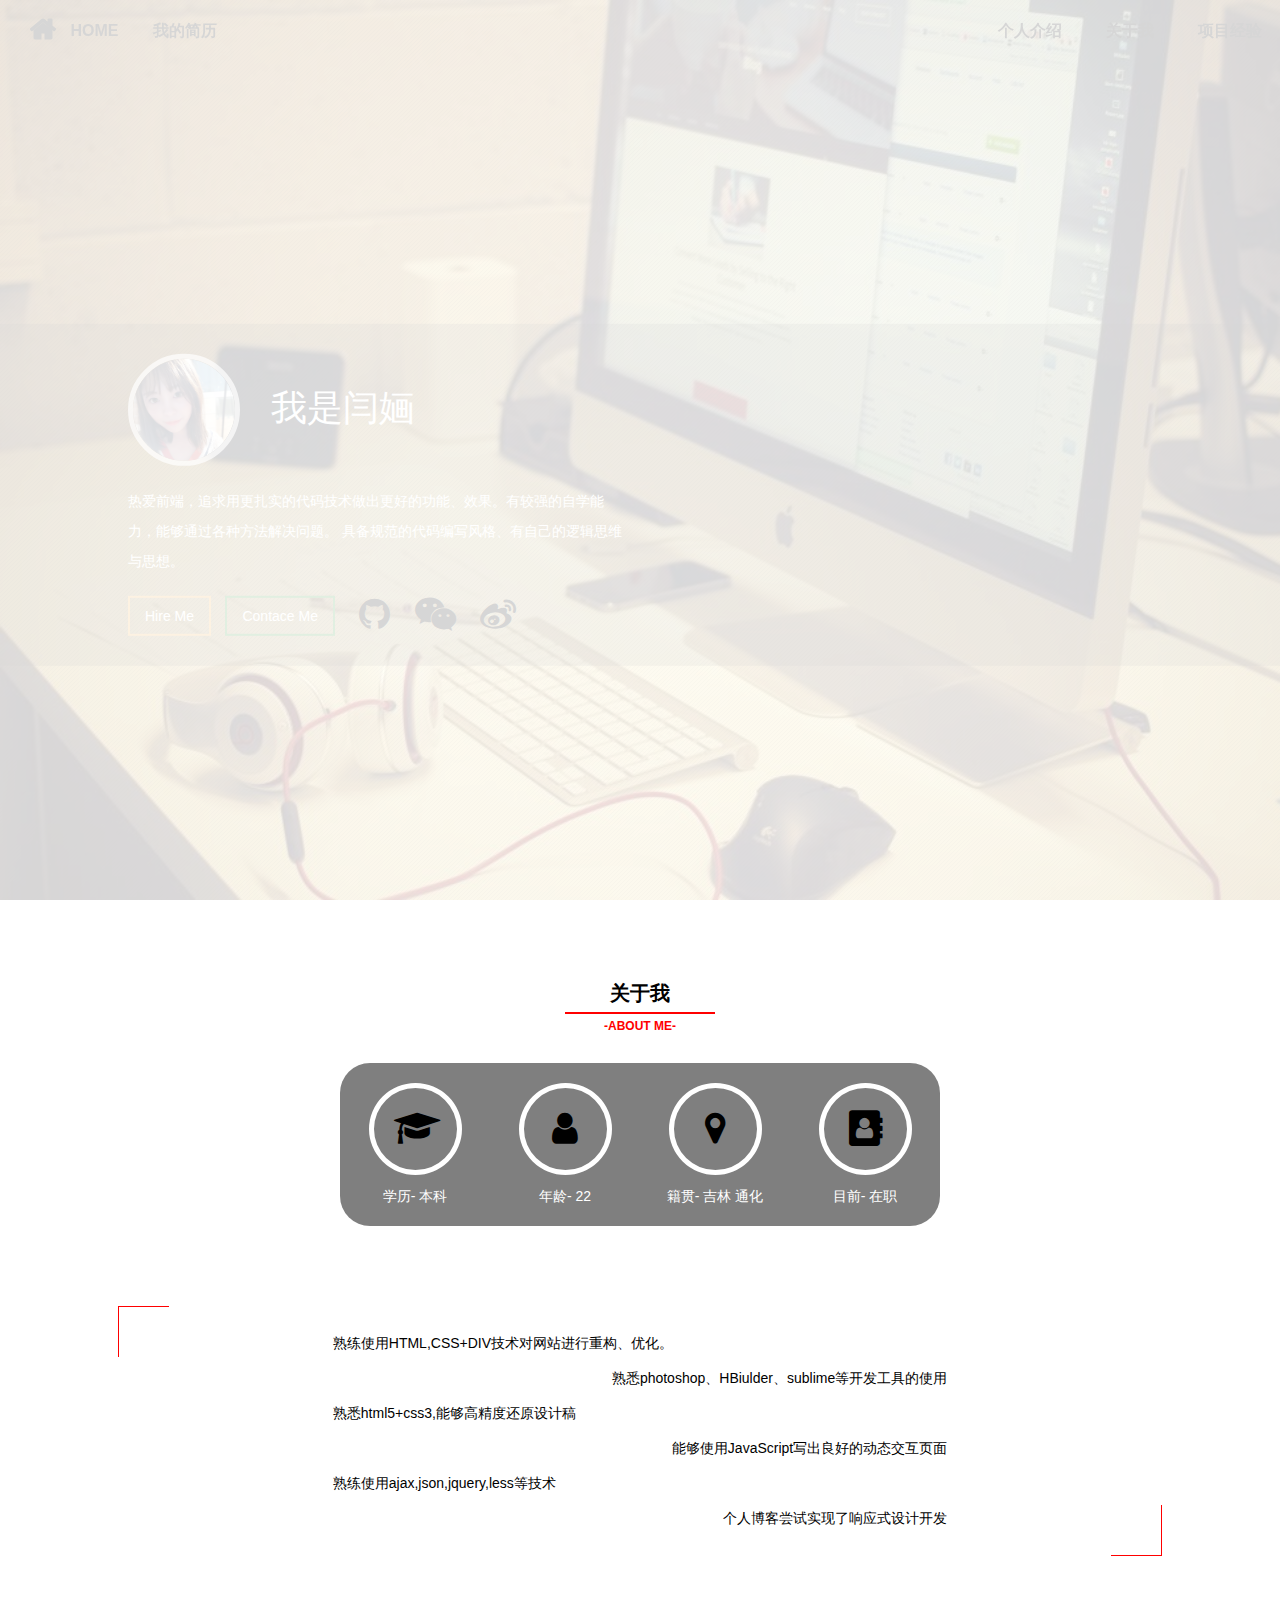
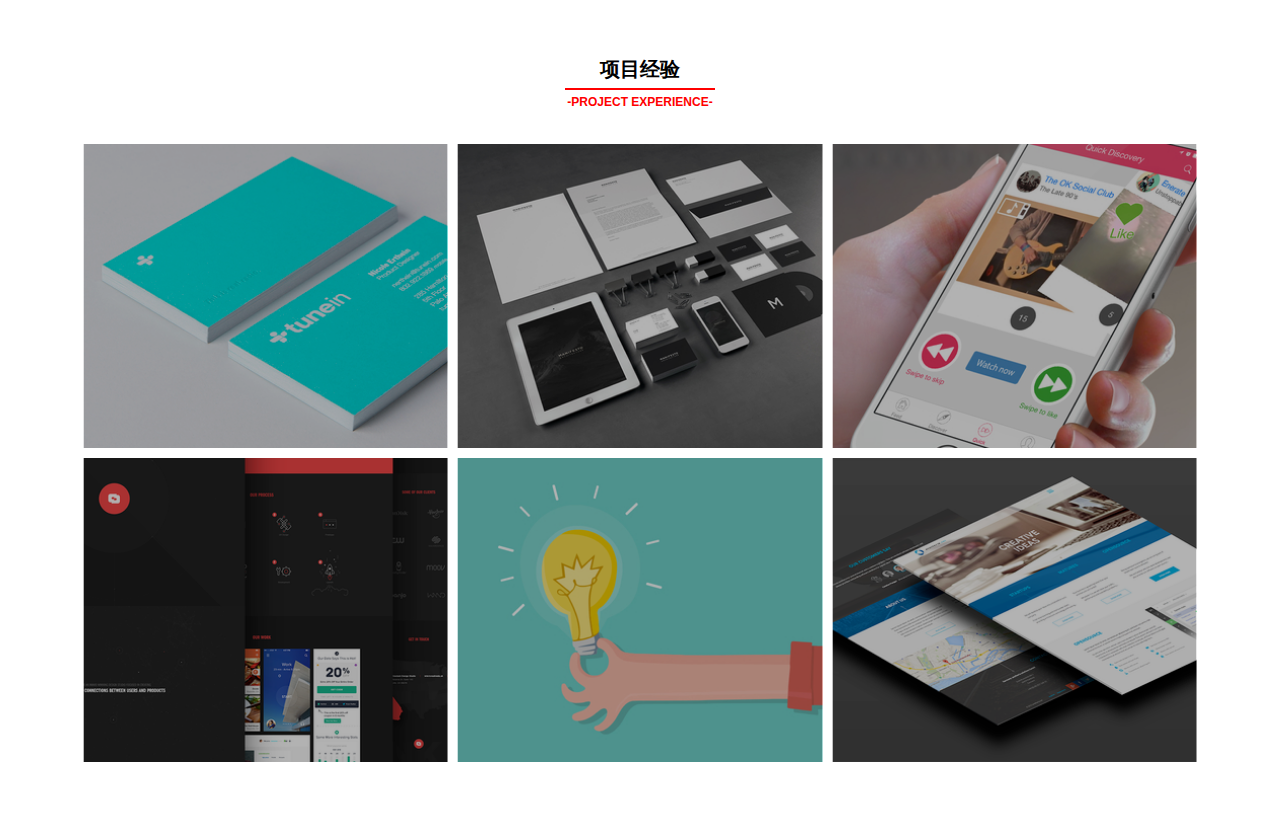
<file: index.html>
<!DOCTYPE html>
<html>
	<head>
		<meta charset="utf-8" />
		<meta name="viewport"
          content=" height = device-height,
                    width = device-width,
                    initial-scale = 1.0,
                    minimum-scale = 1.0,
                    maximum-scale = 1.0,
                    user-scalable = no"/>
		<title>YANHUA's HOME</title>
		<link rel="stylesheet" href="css/common.css" />
		<link rel="stylesheet" href="css/style.css" />
		<link href="//netdna.bootstrapcdn.com/font-awesome/4.7.0/css/font-awesome.min.css" rel="stylesheet">
		<script src="js/jquery-3.2.1.min.js" type="text/javascript" charset="utf-8"></script>
	</head>
	<body>
		<div class="load-page">
			<div class="slash"></div>
			<div class="big-circle">
				<div class="sm-circle"></div>
			</div>
		</div>
		<script type="text/javascript">
			var screenWidth = $(document).width();
			var screenHeight = $(window).height();
			var slashWidth = screenWidth/(Math.cos(20*Math.PI/180));
			var bigWidth = $('.big-circle').width();
			var smWidth = $('.sm-circle').width();
			$('.slash').css({
				'width':slashWidth,
				'left':-(slashWidth-screenWidth)/2
			});
			$('.big-circle').css({
				'height':bigWidth,
				'left':(screenWidth/2)-(bigWidth/2),
				'top':(screenHeight/2)-(bigWidth/2)
			});
			$('.sm-circle').css({
				'top':-smWidth/2,
				'left':(bigWidth/2)-(smWidth/2)
			});
			
			$('.big-circle').addClass('big-active');
			$('.slash').addClass('slash-active');
			$('.load-page').delay(550);
			$('.load-page').animate({
				opacity:0
			},1000,function(){
				$('.load-page').remove();
			});

		</script>
		<header>
			<div class="menu-1">
				<span class="fa fa-home nav-left" id="nav-icon"></span>
				<span class="logo nav-left">HOME</span>
				<span class="resume nav-left"><a href="resume.html" target="_blank">我的简历</a></span>
				<!--<span class="resume nav-left">博客</span>-->
				<ul class="nav-right">
					<li><a href="javascript:;" class="link_item" data-id="person">个人介绍</a></li>
					<li><a href="javascript:;" class="link_item" data-id="about_me">关于我</a></li>
					<li><a href="javascript:;" class="link_item" data-id="project_experience">项目经验</a></li>
				</ul>
			</div>
			<div class="menu-2">
				<div class="menu-2_title">
					<span class="fa fa-home nav-left"></span>
					<h3>HOME</h3>
				</div>
				<div class="menu-2_icon">
					<span class="menu-icon1 menu-icon"></span>
					<span class="menu-icon2 menu-icon"></span>
					<span class="menu-icon3 menu-icon"></span>
				</div>
			</div>
			<div class="menu-2_list">
				<ul id="menu-item">
					<li><a href="index.html" class="link_item" target="_blank"><span class="fa fa-file-o"></span>我的简历</a></li>
					<li><a href="javascript:;" class="link_item" data-id="person"><span class="fa fa-list"></span>个人介绍</a></li>
					<li><a href="javascript:;" class="link_item" data-id="about_me"><span class="fa fa-user"></span>关于我</a></li>
					<li><a href="javascript:;" class="link_item" data-id="project_experience"><span class="fa fa-keyboard-o"></span>项目经验</a></li>
			</div>
		</header>
		<!--<a href="#" class="menu-icon">
			<span class="fa fa-list"></span>
		</a>-->
		<div class="page1-bg" id="person"></div>
		<!--<div class="page1-bg"></div>-->
		<div class="personal">
			<div class="contact">
				<span id="close-icon">点我关闭</span>
				<img src="img/wechat.jpg" id="contact-img"/>
			</div>
			<div class="page1-bg2"></div>
			<div class="personal-right">
				<div class="my-photo">
					<img src="img/myPhoto.jpg"/>
					<h2 class="my-name">我是闫婳</h2>
				</div>
				<!--<h3>个人介绍</h3>-->
				<p>热爱前端，追求用更扎实的代码技术做出更好的功能、效果。有较强的自学能力，能够通过各种方法解决问题。
					具备规范的代码编写风格、有自己的逻辑思维与思想。
				</p>
				<div class="personal-footer">
					<div class="selection-box">
						<a href="#" class="sele-box1">Hire Me</a>
						<a href="#" class="sele-box2">Contace Me</a>
						<!--<span id="sele-icon">></span>-->
					</div>
					<div class="pro-icon">
						<a href="https://github.com/yanhua1117" target="_blank" class="personal-icon"><span class="fa fa-github information"></span></a>
						<a href="#" class="personal-icon"><span class="fa fa-weixin information"></span></a>
						<a href="#" class="personal-icon"><span class="fa fa-weibo information"></span></a>
					</div>
					
				</div>
			</div>
		</div>
		<div class="pro-skills">
			<div class="tolink" id="about_me"></div>
			<div class="skills-top">
				<h1>关于我</h1>
				<h4>-ABOUT ME-</h4>
			</div>
			<div class="skill-bottom">
				<ul class="my-message">
					<li>
						<div class="about-me-icon">
							<span class="fa fa-graduation-cap"></span>
						</div>
						<div class="message-text">
							<span class="text-l">学历-</span>
							<span class="text-r">本科</span>
						</div>
					</li>
					<li>
						<div class="about-me-icon">
							<span class="fa fa-user"></span>
						</div>
						<div class="message-text">
							<span class="text-l">年龄-</span>
							<span class="text-r">22</span>
						</div>
					</li>
					<li>
						<div class="about-me-icon">
							<span class="fa fa-map-marker"></span>
						</div>
						<div class="message-text">
							<span class="text-l">籍贯-</span>
							<span class="text-r">吉林 通化</span>
						</div>
					</li>
					<li>
						<div class="about-me-icon">
							<span class="fa fa-address-book"></span>
						</div>
						<div class="message-text">
							<span class="text-l">目前-</span>
							<span class="text-r">在职</span>
						</div>
					</li>
				</ul>
				<div class="mess-bottom">
					<div class="bor-top"></div>
					<div class="bor-btm"></div>
					<ul class="my-resume">
						<li>熟练使用HTML,CSS+DIV技术对网站进行重构、优化。</li>
						<li>熟悉photoshop、HBiulder、sublime等开发工具的使用</li>
						<li>熟悉html5+css3,能够高精度还原设计稿</li>
						<li>能够使用JavaScript写出良好的动态交互页面</li>
						<li>熟练使用ajax,json,jquery,less等技术</li>
						<li>个人博客尝试实现了响应式设计开发</li>
					</ul>
				</div>
			</div>
		</div>
		<div class="project" id="project_experience">
			<div class="project-mask"></div>
			<div class="project-bottom">
				<div class="project-title">
					<h1>项目经验</h1>
					<h4>-PROJECT EXPERIENCE-</h4>
				</div>
				<div class="project-list">
					<div class="list-row">
						<div class="list-item">
							<div class="list-mask"></div>
							<img src="img/portfolio1.jpg"/>
							<a href="production/album/index.html" target="_blank" class="pro-link"></a>
							<span class="content-com content-top">散列画廊<span>
							<span class="fa fa-chain content-com" href=""></span>
						</div>
						<div class="list-item">
							<div class="list-mask"></div>
							<img src="img/portfolio8.jpg"/>
							<a href="production/Photo-wall/index.html" target="_blank" class="pro-link"></a>
							<span class="content-com content-top">CSS3照片墙<span>
							<span class="fa fa-chain content-com" href=""></span>
						</div>
						<div class="list-item">
							<div class="list-mask"></div>
							<img src="img/portfolio9.jpg"/>
							<a href="production/bs-browser/index.html" target="_blank" class="pro-link"></a>
							<span class="content-com content-top">bootstrap制作<span>
							<span class="fa fa-chain content-com" href=""></span>
						</div>
						<div class="list-item">
							<div class="list-mask"></div>
							<img src="img/portfolio2.png"/>
							<a href="production/slide/index.html" target="_blank" class="pro-link"></a>
							<span class="content-com content-top">幻灯片展示<span>
							<span class="fa fa-chain content-com" href=""></span>
						</div>
						<div class="list-item">
							<div class="list-mask"></div>
							<img src="img/portfolio3.jpg"/>
							<a href="production/waterfall-layout/index.html" target="_blank" class="pro-link"></a>
							<span class="content-com content-top">瀑布流布局<span>
							<span class="fa fa-chain content-com" href=""></span>
						</div>
						<div class="list-item">
							<div class="list-mask"></div>
							<img src="img/portfolio7.png"/>
							<a href="production/Shopping-cart/index.html" target="_blank" class="pro-link"></a>
							<span class="content-com content-top">购物车<span>
							<span class="fa fa-chain content-com" href=""></span>
						</div>
					</div>
				</div>
			</div>
		</div>
	</body>
	
	<script src="js/main.js" type="text/javascript" charset="utf-8"></script>
	
</html>
</file>
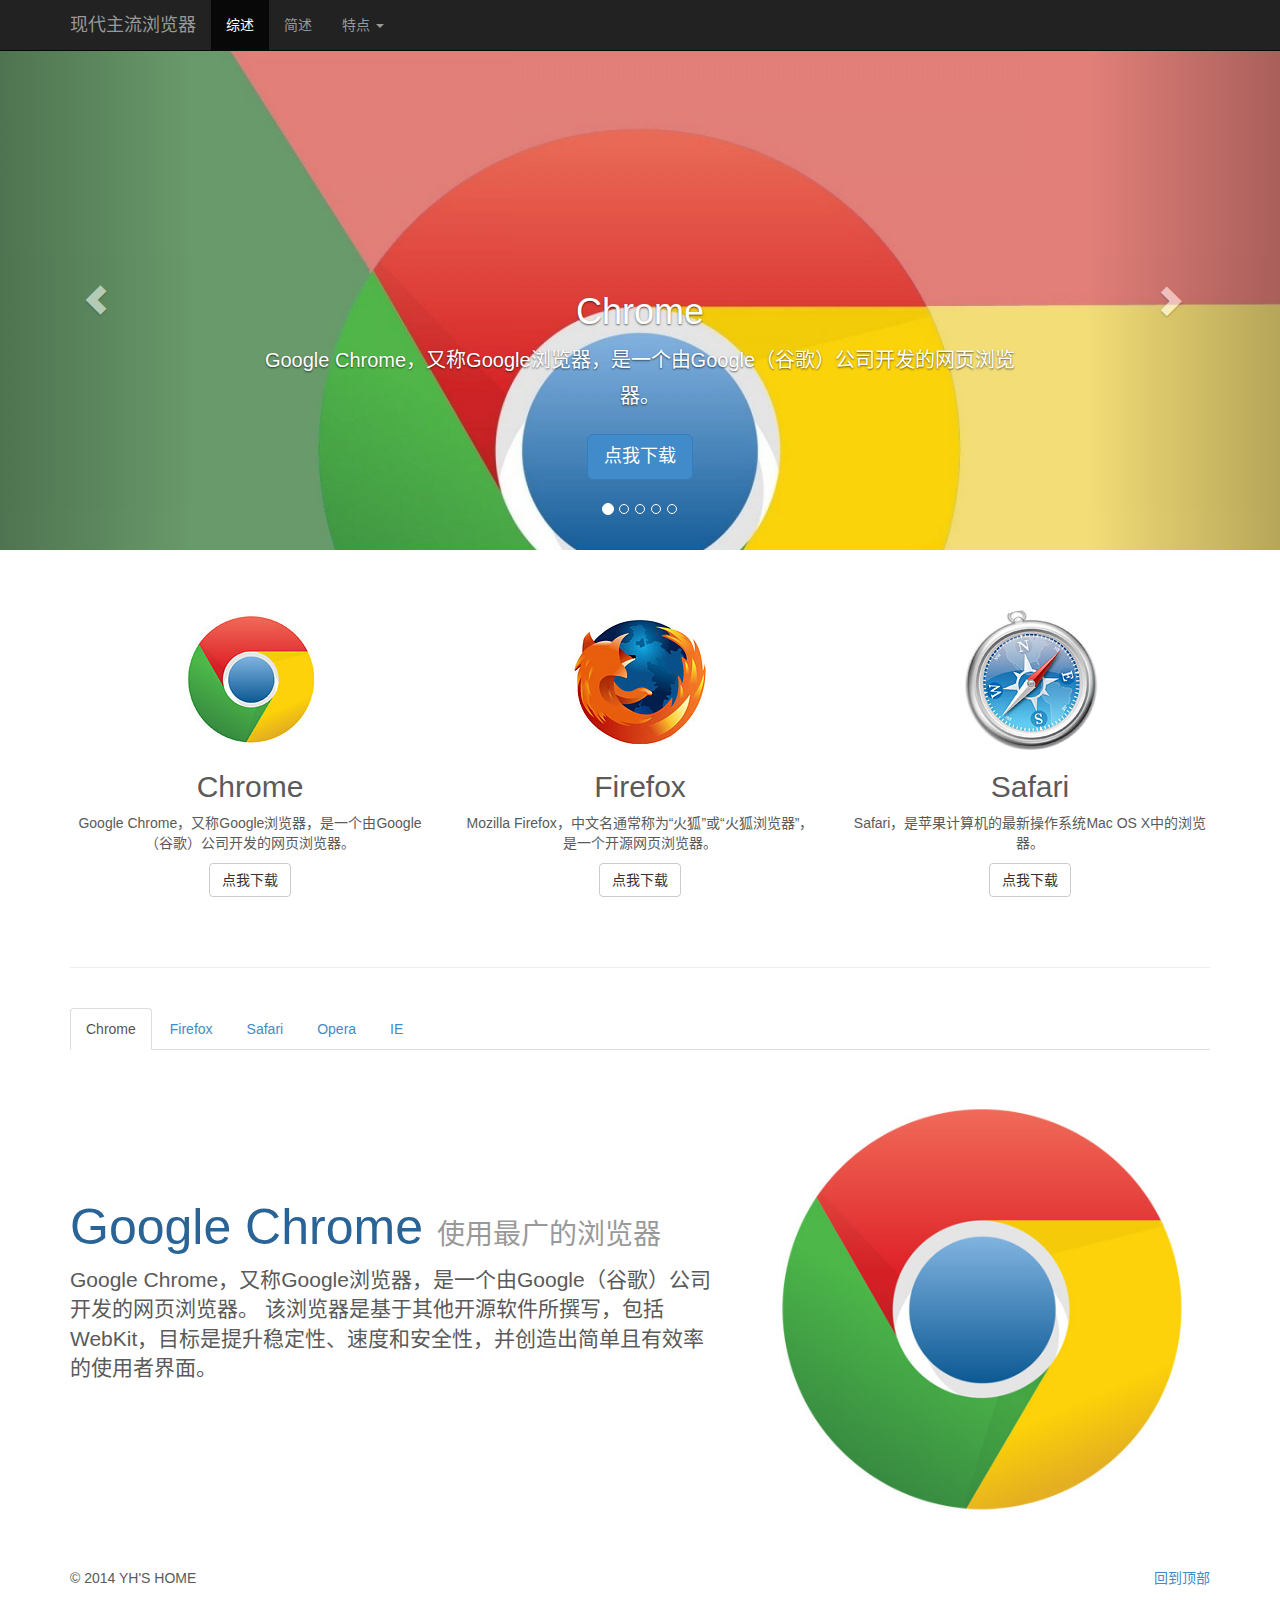
<file: production/bs-browser/index.html>
<!DOCTYPE html>
<html lang="zh-cn">
<head>
    <meta charset="utf-8">
    <meta http-equiv="X-UA-Compatible" content="IE=edge">
    <meta name="viewport" content="width=device-width, initial-scale=1">
    <title>现代主流浏览器</title>
    <link href="css/bootstrap.min.css" rel="stylesheet">

    <!--[if lt IE 9]>
    <script src="js/html5shiv.js"></script>
    <script src="js/respond.min.js"></script>
    <![endif]-->

    <style>

        body {
            padding-top: 50px;
            padding-bottom: 40px;
            color: #5a5a5a;
        }

        /* 轮播广告 */

        .carousel {
            height: 500px;
            margin-bottom: 60px;
        }

        .carousel .item {
            height: 500px;
            background-color: #000;
        }

        .carousel .item img {
            width: 100%;
        }

        .carousel-caption {
            z-index: 10;
        }

        .carousel-caption p {
            margin-bottom: 20px;
            font-size: 20px;
            line-height: 1.8;
        }

        /* 简介 */

        .summary {
            padding-right: 15px;
            padding-left: 15px;
        }

        .summary .col-md-4 {
            margin-bottom: 20px;
            text-align: center;
        }

        /* 特性 */

        .feature-divider {
            margin: 40px 0;
        }

        .feature {
            padding: 30px 0;
        }

        .feature-heading {
            font-size: 50px;
            color: #2a6496;
        }

        .feature-heading .text-muted {
            font-size: 28px;
        }

        /* 响应式布局 */

        @media (max-width: 768px) {

            .summary {
                padding-right: 3px;
                padding-left: 3px;
            }

            .carousel {
                height: 300px;
                margin-bottom: 30px;
            }

            .carousel .item {
                height: 300px;
            }

            .carousel img {
                min-height: 300px;
            }

            .carousel-caption p {
                font-size: 16px;
                line-height: 1.4;
            }

            .feature-heading {
                font-size: 34px;
            }

            .feature-heading .text-muted {
                font-size: 22px;
            }
        }

        @media (min-width: 992px) {
            .feature-heading {
                margin-top: 120px;
            }
        }
    </style>

</head>

<body>
<!-- 顶部导航 -->
<div class="navbar navbar-inverse navbar-fixed-top" role="navigation" id="menu-nav">
    <div class="container">
        <div class="navbar-header">
            <button type="button" class="navbar-toggle" data-toggle="collapse" data-target=".navbar-collapse">
                <span class="sr-only">切换导航</span>
                <span class="icon-bar"></span>
                <span class="icon-bar"></span>
                <span class="icon-bar"></span>
            </button>
            <a class="navbar-brand" href="#">现代主流浏览器</a>
        </div>
        <div class="navbar-collapse collapse">
            <ul class="nav navbar-nav">
                <li class="active"><a href="#ad-carousel">综述</a></li>
                <li><a href="#summary-container">简述</a></li>
                <li class="dropdown">
                    <a href="#" class="dropdown-toggle" data-toggle="dropdown">特点 <span class="caret"></span></a>
                    <ul class="dropdown-menu" role="menu">
                        <li><a href="#feature-tab" data-tab="tab-chrome">Chrome</a></li>
                        <li><a href="#feature-tab" data-tab="tab-firefox">Firefox</a></li>
                        <li><a href="#feature-tab" data-tab="tab-safari">Safari</a></li>
                        <li><a href="#feature-tab" data-tab="tab-opera">Opera</a></li>
                        <li><a href="#feature-tab" data-tab="tab-ie">IE</a></li>
                    </ul>
                </li>
            </ul>
        </div>
    </div>
</div>


<!-- 广告轮播 -->
<div id="ad-carousel" class="carousel slide" data-ride="carousel">
    <ol class="carousel-indicators">
        <li data-target="#ad-carousel" data-slide-to="0" class="active"></li>
        <li data-target="#ad-carousel" data-slide-to="1"></li>
        <li data-target="#ad-carousel" data-slide-to="2"></li>
        <li data-target="#ad-carousel" data-slide-to="3"></li>
        <li data-target="#ad-carousel" data-slide-to="4"></li>
    </ol>
    <div class="carousel-inner">
        <div class="item active">
            <img src="images/chrome-big.jpg" alt="1 slide">

            <div class="container">
                <div class="carousel-caption">
                    <h1>Chrome</h1>

                    <p>Google Chrome，又称Google浏览器，是一个由Google（谷歌）公司开发的网页浏览器。</p>

                    <p><a class="btn btn-lg btn-primary" href="http://www.google.cn/intl/zh-CN/chrome/browser/"
                          role="button" target="_blank">点我下载</a></p>
                </div>
            </div>
        </div>
        <div class="item">
            <img src="images/firefox-big.jpg" alt="2 slide">

            <div class="container">
                <div class="carousel-caption">
                    <h1>Firefox</h1>

                    <p>Mozilla Firefox，中文名通常称为“火狐”或“火狐浏览器”，是一个开源网页浏览器。</p>

                    <p><a class="btn btn-lg btn-primary" href="http://www.firefox.com.cn/download/" target="_blank"
                          role="button">点我下载</a></p>
                </div>
            </div>
        </div>
        <div class="item">
            <img src="images/safari-big.jpg" alt="3 slide">

            <div class="container">
                <div class="carousel-caption">
                    <h1>Safari</h1>

                    <p>Safari，是苹果计算机的最新操作系统Mac OS X中的浏览器。</p>

                    <p><a class="btn btn-lg btn-primary" href="http://www.apple.com/cn/safari/" target="_blank"
                          role="button">点我下载</a></p>
                </div>
            </div>
        </div>
        <div class="item">
            <img src="images/opera-big.jpg" alt="4 slide">

            <div class="container">
                <div class="carousel-caption">
                    <h1>Opera</h1>

                    <p>Opera浏览器，是一款挪威Opera Software ASA公司制作的支持多页面标签式浏览的网络浏览器。</p>

                    <p><a class="btn btn-lg btn-primary" href="http://www.opera.com/zh-cn" target="_blank"
                          role="button">点我下载</a></p>
                </div>
            </div>
        </div>
        <div class="item">
            <img src="images/ie-big.jpg" alt="5 slide">

            <div class="container">
                <div class="carousel-caption">
                    <h1>IE</h1>

                    <p>Internet Explorer，简称 IE，是微软公司推出的一款网页浏览器。</p>

                    <p><a class="btn btn-lg btn-primary" href="http://ie.microsoft.com/" target="_blank"
                          role="button">点我下载</a></p>
                </div>
            </div>
        </div>
    </div>
    <a class="left carousel-control" href="#ad-carousel" data-slide="prev"><span
            class="glyphicon glyphicon-chevron-left"></span></a>
    <a class="right carousel-control" href="#ad-carousel" data-slide="next"><span
            class="glyphicon glyphicon-chevron-right"></span></a>
</div>


<!-- 主要内容 -->
<div class="container summary">

    <!-- 简介 -->
    <div class="row" id="summary-container">
        <div class="col-md-4">
            <img class="img-circle" src="images/chrome-logo-small.jpg" alt="chrome">

            <h2>Chrome</h2>

            <p>Google Chrome，又称Google浏览器，是一个由Google（谷歌）公司开发的网页浏览器。</p>

            <p><a class="btn btn-default" href="#" role="button">点我下载</a></p>
        </div>
        <div class="col-md-4">
            <img class="img-circle" src="images/firefox-logo-small.jpg" alt="firefox">

            <h2>Firefox</h2>

            <p>Mozilla Firefox，中文名通常称为“火狐”或“火狐浏览器”，是一个开源网页浏览器。</p>

            <p><a class="btn btn-default" href="#" role="button">点我下载</a></p>
        </div>
        <div class="col-md-4">
            <img class="img-circle" src="images/safari-logo-small.jpg" alt="safari">

            <h2>Safari</h2>

            <p>Safari，是苹果计算机的最新操作系统Mac OS X中的浏览器。</p>

            <p><a class="btn btn-default" href="#" role="button">点我下载</a></p>
        </div>
    </div>

    <!-- 特性 -->

    <hr class="feature-divider">

    <ul class="nav nav-tabs" role="tablist" id="feature-tab">
        <li class="active"><a href="#tab-chrome" role="tab" data-toggle="tab">Chrome</a></li>
        <li><a href="#tab-firefox" role="tab" data-toggle="tab">Firefox</a></li>
        <li><a href="#tab-safari" role="tab" data-toggle="tab">Safari</a></li>
        <li><a href="#tab-opera" role="tab" data-toggle="tab">Opera</a></li>
        <li><a href="#tab-ie" role="tab" data-toggle="tab">IE</a></li>
    </ul>

    <div class="tab-content">
        <div class="tab-pane active" id="tab-chrome">
            <div class="row feature">
                <div class="col-md-7">

                    <h2 class="feature-heading">Google Chrome <span
                            class="text-muted">使用最广的浏览器</span></h2>

                    <p class="lead">Google Chrome，又称Google浏览器，是一个由Google（谷歌）公司开发的网页浏览器。
                        该浏览器是基于其他开源软件所撰写，包括WebKit，目标是提升稳定性、速度和安全性，并创造出简单且有效率的使用者界面。</p>
                </div>
                <div class="col-md-5">
                    <img class="feature-image img-responsive" src="images/chrome-logo.jpg"
                         alt="Chrome">
                </div>
            </div>
        </div>
        <div class="tab-pane" id="tab-firefox">
            <div class="row feature">
                <div class="col-md-5">
                    <img class="feature-image img-responsive" src="images/firefox-logo.jpg"
                         alt="Firefox">
                </div>
                <div class="col-md-7">

                    <h2 class="feature-heading">Mozilla Firefox <span class="text-muted">美丽的狐狸</span>
                    </h2>

                    <p class="lead">Mozilla Firefox，中文名通常称为“火狐”或“火狐浏览器”，是一个开源网页浏览器，
                        使用Gecko引擎（非ie内核），支持多种操作系统如Windows、Mac和linux。</p>
                </div>
            </div>
        </div>
        <div class="tab-pane" id="tab-safari">
            <div class="row feature">
                <div class="col-md-7">

                    <h2 class="feature-heading">Safari <span class="text-muted">Mac用户首选</span></h2>

                    <p class="lead">Safari，是苹果计算机的最新操作系统Mac OS X中的浏览器，使用了KDE的KHTML作为浏览器的运算核心。
                        Safari在2003年1月7日首度发行测试版，并成为Mac OS X v10.3与之后的默认浏览器，也是iPhone与IPAD和iPod touch的指定浏览器。</p>
                </div>
                <div class="col-md-5">
                    <img class="feature-image img-responsive" src="images/safari-logo.jpg"
                         alt="Safari">
                </div>
            </div>
        </div>
        <div class="tab-pane" id="tab-opera">
            <div class="row feature">
                <div class="col-md-5">
                    <img class="feature-image img-responsive" src="images/opera-logo.jpg"
                         alt="Opera">
                </div>
                <div class="col-md-7">

                    <h2 class="feature-heading">Opera <span class="text-muted">小众但易用</span>
                    </h2>

                    <p class="lead">Opera浏览器，是一款挪威Opera Software ASA公司制作的支持多页面标签式浏览的网络浏览器。
                        是跨平台浏览器可以在Windows、Mac和Linux三个操作系统平台上运行。.</p>
                </div>
            </div>
        </div>
        <div class="tab-pane" id="tab-ie">
            <div class="row feature">
                <div class="col-md-7">

                    <h2 class="feature-heading">IE <span class="text-muted">你懂的</span></h2>

                    <p class="lead">Internet Explorer，原称Microsoft Internet Explorer(6版本以前)和Windows Internet
                        Explorer(7，8，9，10版本)，
                        简称IE，是美国微软公司推出的一款网页浏览器。它采用的排版引擎(俗称内核)为Trident。</p>
                </div>
                <div class="col-md-5">
                    <img class="feature-image img-responsive" src="images/ie-logo.jpg"
                         alt="IE">
                </div>
            </div>
        </div>
    </div>

    <footer>
        <p class="pull-right"><a href="#top">回到顶部</a></p>

        <p>&copy; 2014 YH'S HOME </p>
    </footer>

</div>

<script src="js/jquery-1.11.1.min.js"></script>
<script src="js/bootstrap.min.js"></script>
<script>
    $(function () {
        $('#ad-carousel').carousel();
        $('#menu-nav .navbar-collapse a').click(function (e) {
            var href = $(this).attr('href');
            var tabId = $(this).attr('data-tab');
            if ('#' !== href) {
                e.preventDefault();
                $(document).scrollTop($(href).offset().top - 70);
                if (tabId) {
                    $('#feature-tab a[href=#' + tabId + ']').tab('show');
                }
            }
        });
    });
</script>
</body>
</html>
</file>
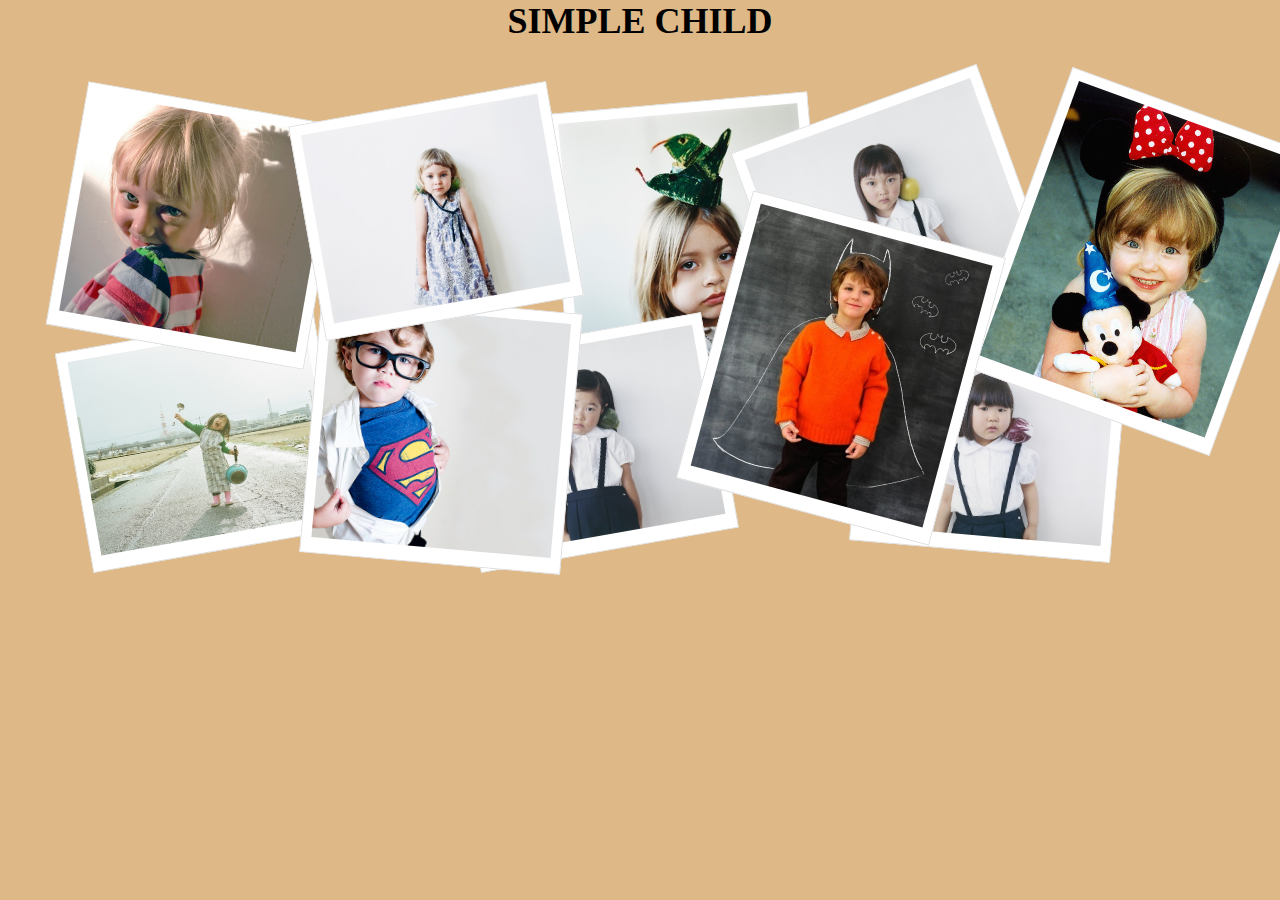
<file: production/Photo-wall/index.html>
<!DOCTYPE html>
<html>
	<head>
		<meta charset="utf-8" />
		<title></title>
		<link rel="stylesheet" type="text/css" href="css/style.css"/>
		<link rel="stylesheet" type="text/css" href="css/reset.css"/>
	</head>
	<body>
		<h1>SIMPLE CHILD</h1>
		<div class="container">
			<img src="img/1.jpg" class="img1"/>
			<img src="img/2.jpg" class="img2"/>
			<img src="img/3.jpg" class="img3"/>
			<img src="img/4.jpg" class="img4"/>
			<img src="img/5.jpg" class="img5"/>
			<img src="img/6.jpg" class="img6"/>
			<img src="img/7.jpg" class="img7"/>
			<img src="img/8.jpg" class="img8"/>
			<img src="img/9.jpg" class="img9"/>
			<img src="img/10.jpg" class="img10"/>
		</div>
	</body>
</html>
</file>
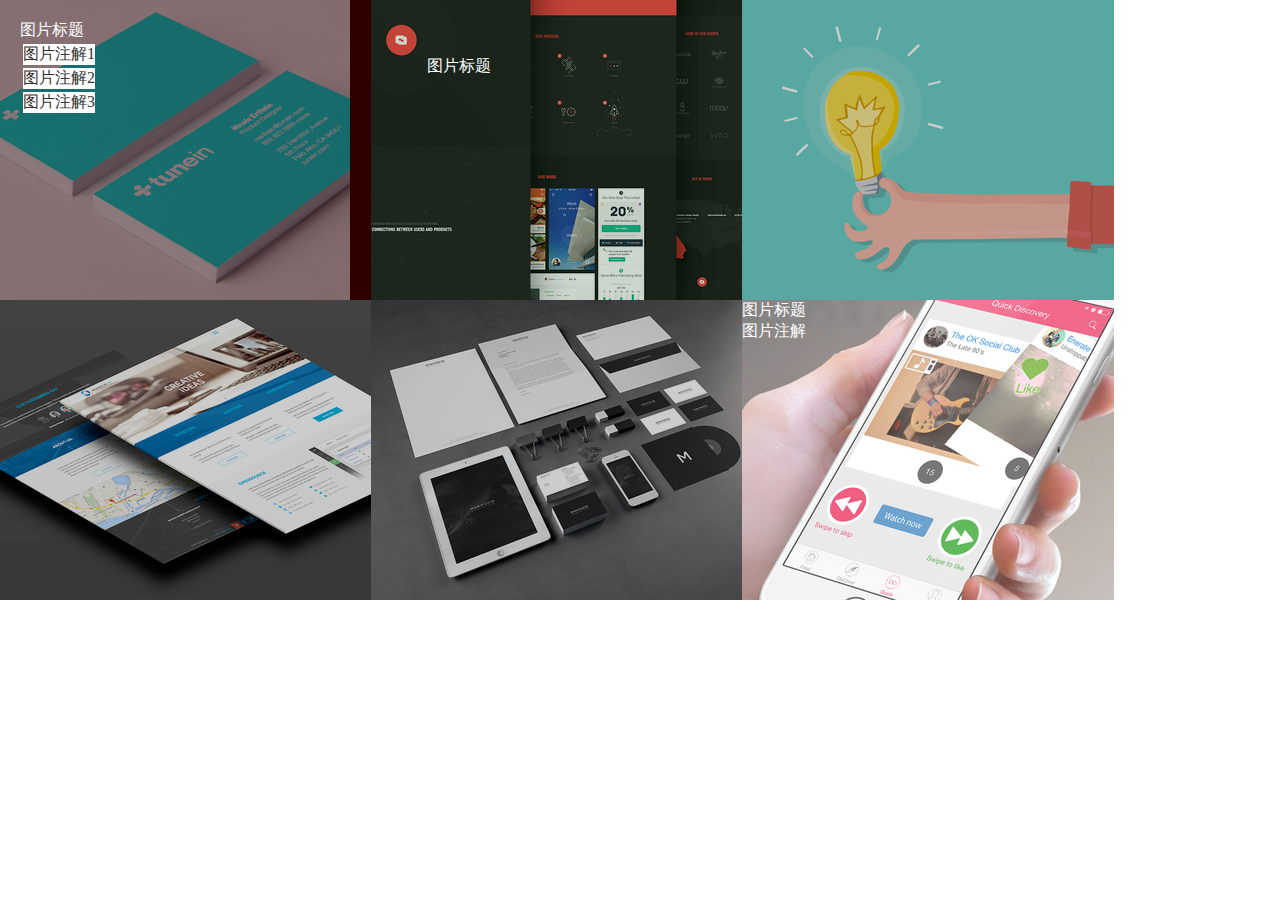
<file: production/picture-hint/index.html>
<!DOCTYPE html>
<html>
	<head>
		<meta charset="utf-8" />
		<title></title>
		<link rel="stylesheet" type="text/css" href="css/common.css"/>
		<link rel="stylesheet" type="text/css" href="css/testCss.css"/>
	</head>
	<body>
		<figure class="test1">
			<img src="img/portfolio1.jpg"/>
			<figcaption>
				<h2>图片标题</h2>
				<p>图片注解1</p>
				<p>图片注解2</p>
				<p>图片注解3</p>
			</figcaption>
		</figure>
		<figure class="test2">
			<img src="img/portfolio2.png"/>
			<figcaption>
				<h2>图片标题</h2>
				<p>图片注解</p>
				<div></div>
			</figcaption>
		</figure>
		<figure class="test3">
			<img src="img/portfolio3.jpg"/>
			<figcaption>
				<h2>图片标题</h2>
				<p>图片注解</p>
			</figcaption>
		</figure>
		<figure class="test4">
			<img src="img/portfolio7.png"/>
			<figcaption>
				<h2>图片标题</h2>
				<p>图片注解</p>
				<div></div>
			</figcaption>
		</figure>
		<figure class="test5">
			<img src="img/portfolio8.jpg"/>
			<figcaption>
				<h2>图片标题</h2>
				<p>图片注解</p>
				<div id="left"></div>
				<div id="right"></div>
			</figcaption>
		</figure>
		<figure class="test6">
			<img src="img/portfolio9.jpg"/>
			<figcaption>
				<h2>图片标题</h2>
				<p>图片注解</p>
			</figcaption>
		</figure>
	</body>
</html>
</file>
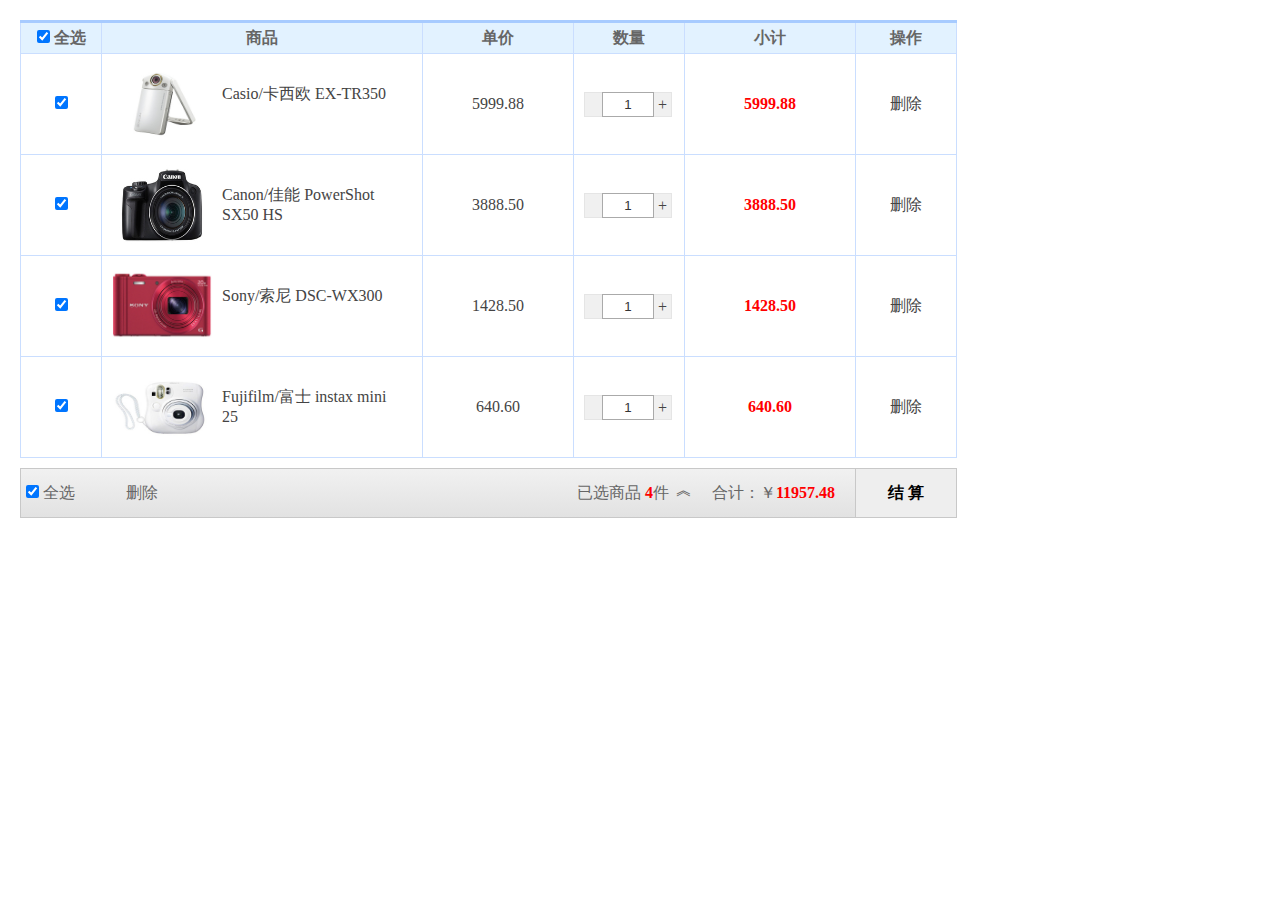
<file: production/Shopping-cart/index.html>
<!DOCTYPE html>
<html>
<head>
    <meta charset="UTF-8">
    <title>购物车</title>
    <link rel="stylesheet" href="css/style.css"/>
    <script type="text/javascript" src="js/script.js"></script>
</head>
<body>
<table id="cartTable">
    <thead>
        <tr>
            <th><label><input class="check-all check" type="checkbox"/>&nbsp;全选</label></th>
            <th>商品</th>
            <th>单价</th>
            <th>数量</th>
            <th>小计</th>
            <th>操作</th>
        </tr>
    </thead>
    <tbody>
        <tr>
            <td class="checkbox"><input class="check-one check" type="checkbox"/></td>
            <td class="goods"><img src="images/1.jpg" alt=""/><span>Casio/卡西欧 EX-TR350</span></td>
            <td class="price">5999.88</td>
            <td class="count">
                <span class="reduce"></span>
                <input class="count-input" type="text" value="1"/>
                <span class="add">+</span></td>
            <td class="subtotal">5999.88</td>
            <td class="operation"><span class="delete">删除</span></td>
        </tr>
        <tr>
            <td class="checkbox"><input class="check-one check" type="checkbox"/></td>
            <td class="goods"><img src="images/2.jpg" alt=""/><span>Canon/佳能 PowerShot SX50 HS</span></td>
            <td class="price">3888.50</td>
            <td class="count"><span class="reduce"></span><input class="count-input" type="text" value="1"/><span class="add">+</span></td>
            <td class="subtotal">3888.50</td>
            <td class="operation"><span class="delete">删除</span></td>
        </tr>
        <tr>
            <td class="checkbox"><input class="check-one check" type="checkbox"/></td>
            <td class="goods"><img src="images/3.jpg" alt=""/><span>Sony/索尼 DSC-WX300</span></td>
            <td class="price">1428.50</td>
            <td class="count"><span class="reduce"></span><input class="count-input" type="text" value="1"/><span class="add">+</span></td>
            <td class="subtotal">1428.50</td>
            <td class="operation"><span class="delete">删除</span></td>
        </tr>
        <tr>
            <td class="checkbox"><input class="check-one check" type="checkbox"/></td>
            <td class="goods"><img src="images/4.jpg" alt=""/><span>Fujifilm/富士 instax mini 25</span></td>
            <td class="price">640.60</td>
            <td class="count"><span class="reduce"></span><input class="count-input" type="text" value="1"/><span class="add">+</span></td>
            <td class="subtotal">640.60</td>
            <td class="operation"><span class="delete">删除</span></td>
        </tr>
    </tbody>
</table>

<div class="foot" id="foot">
    <label class="fl select-all"><input type="checkbox" class="check-all check"/>&nbsp;全选</label>
    <a class="fl delete" id="deleteAll" href="javascript:;">删除</a>
    <div class="fr closing">结 算</div>
    <div class="fr total">合计：￥<span id="priceTotal">0.00</span></div>
    <div class="fr selected" id="selected">已选商品
        <span id="selectedTotal">0</span>件
        <span class="arrow up">︽</span>
        <span class="arrow down">︾</span>
    </div>
    <div class="selected-view">
        <div id="selectedViewList" class="clearfix">
            <!--<div><img src="images/1.jpg"><span>取消选择</span></div>-->
        </div>
        <span class="arrow">◆<span>◆</span></span>
    </div>
</div>
</body>
</html>
</file>
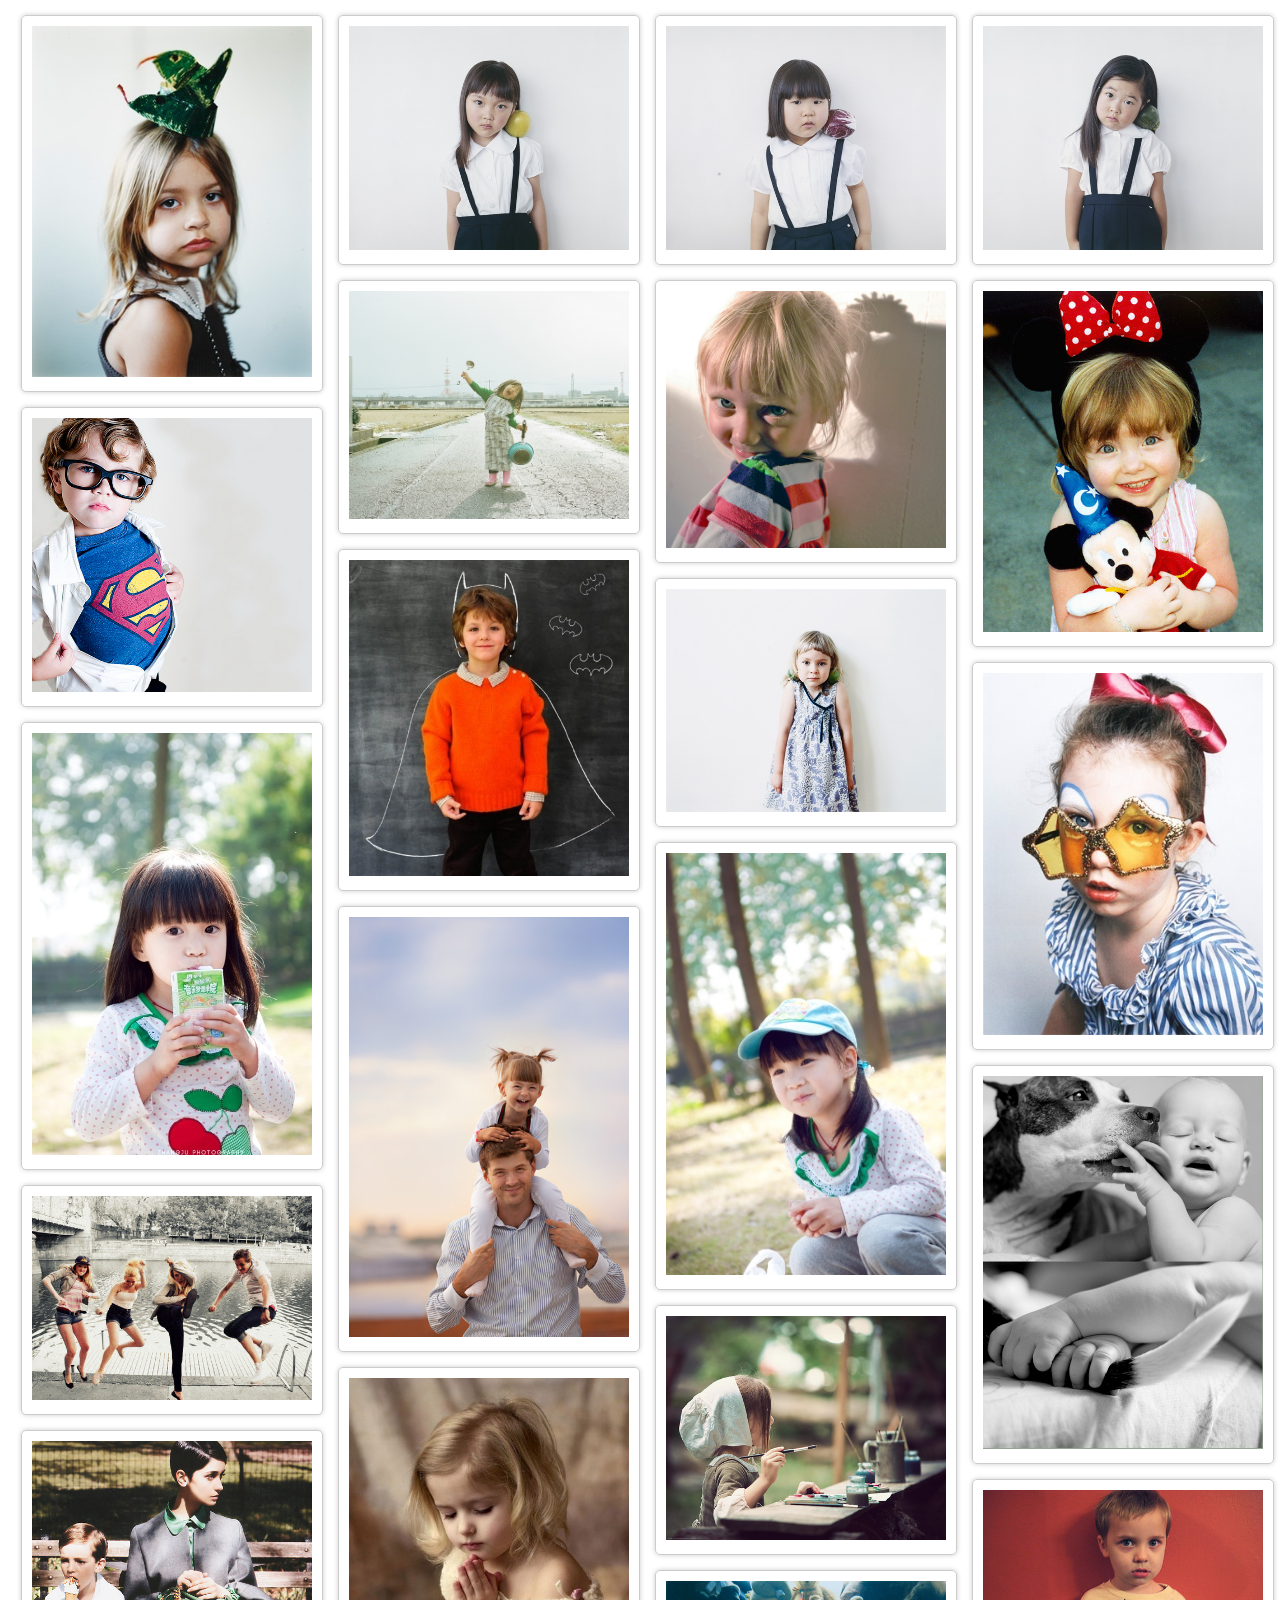
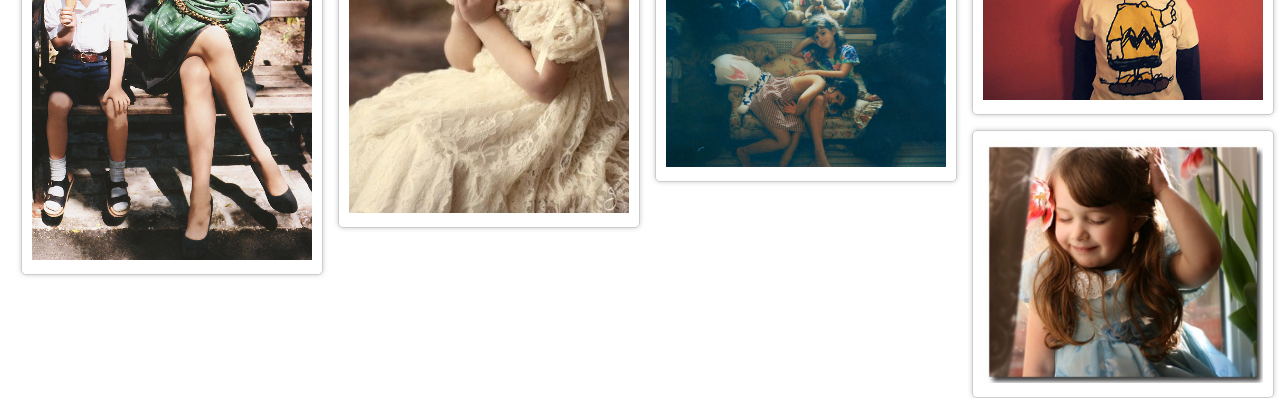
<file: production/waterfall-layout/index.html>
<!DOCTYPE html>
<html>
	<head>
		<meta charset="utf-8" />
		<title>瀑布流布局</title>
		<link rel="stylesheet" type="text/css" href="css/reset.css"/>
		<link rel="stylesheet" type="text/css" href="css/style.css"/>
		<script src="js/script.js" type="text/javascript" charset="utf-8"></script>
	</head>
	<body>
		<div id="main">
			<div class="box">
				<div class="pic">
					<img src="img/1.jpg"/>
				</div>
			</div>
			<div class="box">
				<div class="pic">
					<img src="img/2.jpg"/>
				</div>
			</div>
			<div class="box">
				<div class="pic">
					<img src="img/3.jpg"/>
				</div>
			</div>
			<div class="box">
				<div class="pic">
					<img src="img/4.jpg"/>
				</div>
			</div>
			<div class="box">
				<div class="pic">
					<img src="img/5.jpg"/>
				</div>
			</div>
			<div class="box">
				<div class="pic">
					<img src="img/6.jpg"/>
				</div>
			</div>
			<div class="box">
				<div class="pic">
					<img src="img/7.jpg"/>
				</div>
			</div>
			<div class="box">
				<div class="pic">
					<img src="img/8.jpg"/>
				</div>
			</div>
			<div class="box">
				<div class="pic">
					<img src="img/9.jpg"/>
				</div>
			</div>
			<div class="box">
				<div class="pic">
					<img src="img/10.jpg"/>
				</div>
			</div>
			<div class="box">
				<div class="pic">
					<img src="img/11.jpg"/>
				</div>
			</div>
			<div class="box">
				<div class="pic">
					<img src="img/12.jpg"/>
				</div>
			</div>
			<div class="box">
				<div class="pic">
					<img src="img/13.jpg"/>
				</div>
			</div>
			<div class="box">
				<div class="pic">
					<img src="img/14.jpg"/>
				</div>
			</div>
			<div class="box">
				<div class="pic">
					<img src="img/15.jpg"/>
				</div>
			</div>
			<div class="box">
				<div class="pic">
					<img src="img/16.jpg"/>
				</div>
			</div>
			<div class="box">
				<div class="pic">
					<img src="img/17.jpg"/>
				</div>
			</div>
			<div class="box">
				<div class="pic">
					<img src="img/18.jpg"/>
				</div>
			</div>
			<div class="box">
				<div class="pic">
					<img src="img/19.jpg"/>
				</div>
			</div>
			<div class="box">
				<div class="pic">
					<img src="img/20.jpg"/>
				</div>
			</div>
			<div class="box">
				<div class="pic">
					<img src="img/21.jpg"/>
				</div>
			</div>
			<div class="box">
				<div class="pic">
					<img src="img/22.jpg"/>
				</div>
			</div>
		</div>
	</body>
</html>
</file>
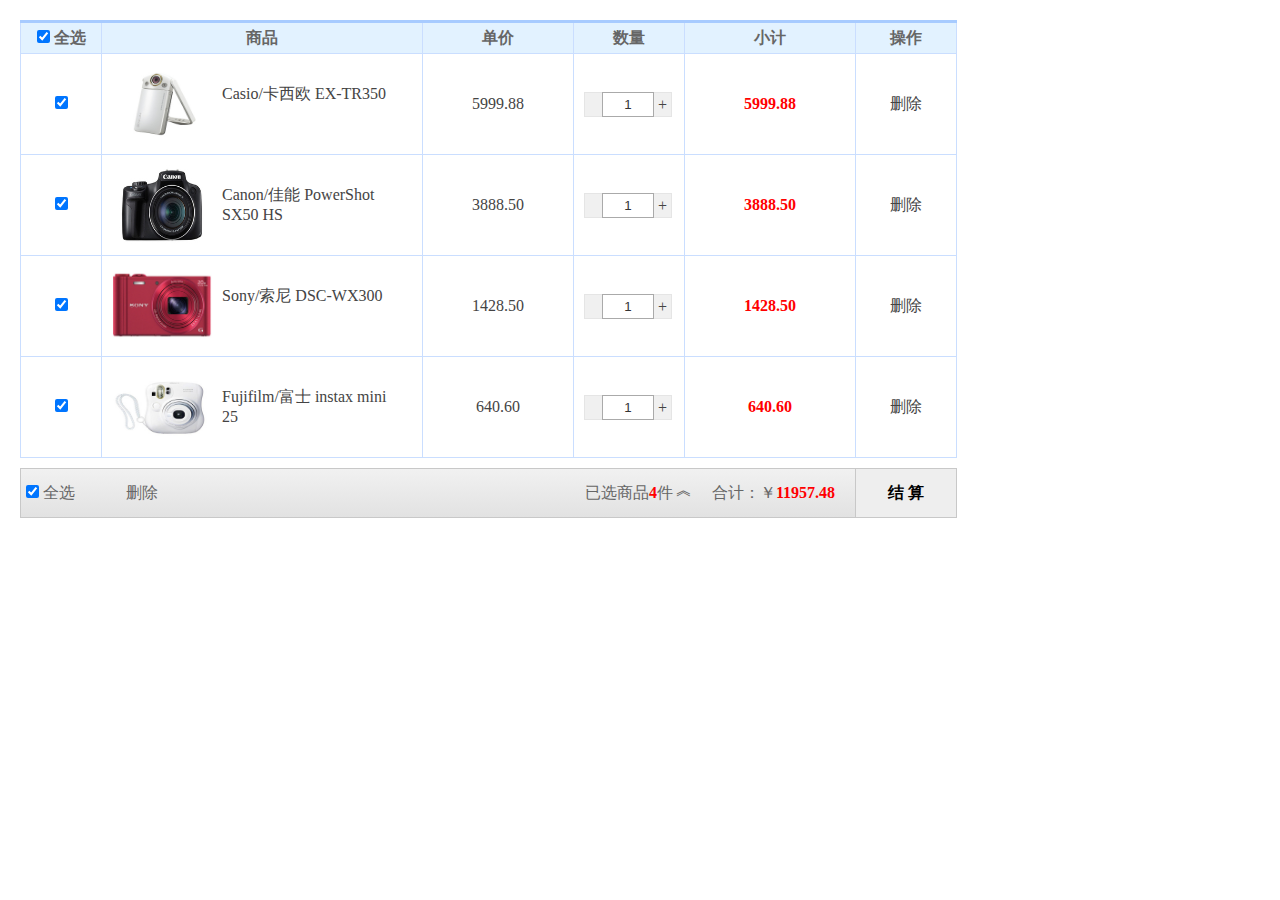
<file: production/Shopping-cart/demo.html>
<!DOCTYPE html>
<html>
<head>
    <meta charset="UTF-8">
    <title>demo</title>
    <link rel="stylesheet" href="css/style.css"/>
    <script type="text/javascript" src="js/demo.js"></script>
</head>
<body>
<table id="cartTable">
    <thead>
        <tr>
            <th><label><input class="check-all check" type="checkbox"/>&nbsp;全选</label></th>
            <th>商品</th>
            <th>单价</th>
            <th>数量</th>
            <th>小计</th>
            <th>操作</th>
        </tr>
    </thead>
    <tbody>
        <tr>
            <td class="checkbox"><input class="check-one check" type="checkbox"/></td>
            <td class="goods"><img src="images/1.jpg" alt=""/><span>Casio/卡西欧 EX-TR350</span></td>
            <td class="price">5999.88</td>
            <td class="count"><span class="reduce"></span><input class="count-input" type="text" value="1"/><span class="add">+</span></td>
            <td class="subtotal">5999.88</td>
            <td class="operation"><span class="delete">删除</span></td>
        </tr>
        <tr>
            <td class="checkbox"><input class="check-one check" type="checkbox"/></td>
            <td class="goods"><img src="images/2.jpg" alt=""/><span>Canon/佳能 PowerShot SX50 HS</span></td>
            <td class="price">3888.50</td>
            <td class="count"><span class="reduce"></span><input class="count-input" type="text" value="1"/><span class="add">+</span></td>
            <td class="subtotal">3888.50</td>
            <td class="operation"><span class="delete">删除</span></td>
        </tr>
        <tr>
            <td class="checkbox"><input class="check-one check" type="checkbox"/></td>
            <td class="goods"><img src="images/3.jpg" alt=""/><span>Sony/索尼 DSC-WX300</span></td>
            <td class="price">1428.50</td>
            <td class="count"><span class="reduce"></span><input class="count-input" type="text" value="1"/><span class="add">+</span></td>
            <td class="subtotal">1428.50</td>
            <td class="operation"><span class="delete">删除</span></td>
        </tr>
        <tr>
            <td class="checkbox"><input class="check-one check" type="checkbox"/></td>
            <td class="goods"><img src="images/4.jpg" alt=""/><span>Fujifilm/富士 instax mini 25</span></td>
            <td class="price">640.60</td>
            <td class="count"><span class="reduce"></span><input class="count-input" type="text" value="1"/><span class="add">+</span></td>
            <td class="subtotal">640.60</td>
            <td class="operation"><span class="delete">删除</span></td>
        </tr>
    </tbody>
</table>
<div class="foot" id="foot">
    <label class="fl select-all"><input type="checkbox" class="check-all check"/>&nbsp;全选</label>
    <a class="fl delete" id="deleteAll" href="javascript:;">删除</a>
    <div class="fr closing">结 算</div>
    <div class="fr total">合计：￥<span id="priceTotal">0.00</span></div>
    <div class="fr selected" id="selected">已选商品<span id="selectedTotal">0</span>件<span class="arrow up">︽</span><span class="arrow down">︾</span></div>
    <div class="selected-view">
        <div id="selectedViewList" class="clearfix">
            <div><img src="images/1.jpg"><span>取消选择</span></div>
        </div>
        <span class="arrow">◆<span>◆</span></span>
    </div>
</div>
</body>
</html>
</file>
<file: css/common.css>
@charset "utf-8";
html,body,h1,h2,h3,h4,h5,h6,div,dl,dt,dd,ul,ol,li,p,blockquote,pre,hr,figure,table,caption,th,td,form,fieldset,legend,input,button,textarea,menu{margin:0;padding:0;list-style:none;}
header,footer,section,article,aside,nav,hgroup,address,figure,figcaption,menu,details{display:block;}
table{border-collapse:collapse;border-spacing:0;}
caption,th{text-align:left;font-weight:normal;}
html,body,fieldset,img,iframe,abbr{border:0;}
i,cite,em,var,address,dfn{font-style:normal;}
[hidefocus],summary{outline:0;}
li{list-style:none;}
h1,h2,h3,h4,h5,h6,small{font-size:100%;}
sup,sub{font-size:83%;}
pre,code,kbd,samp{font-family:inherit;}
q:before,q:after{content:none;}
textarea{overflow:auto;resize:none;}
label,summary{cursor:default;}
a,button{cursor:pointer;}
h1,h2,h3,h4,h5,h6,em,strong,b{font-weight:normal;}
body{text-decoration:none;font-family: "PingFang SC","Helvetica neue",Helvetica,Tahoma,"lantinghei sc","Microsoft Yahei",sans-serif}
-webkit-font-smoothing: antialiased;
body,textarea,input,button,select,keygen,legend{font:12px/1.14 arial,simsun;color:#333;outline:0;}
body{background:#fff;}
a,a:hover{color:#333;text-decoration:none;}
.left{float:left;}
.right{float:right;}
.clear{clear:both;line-height:0px;height:0px;font-size:0px}
.center{margin:0 auto;}

/*所有滚动条效果*/

div::-webkit-scrollbar,
ul::-webkit-scrollbar,
body::-webkit-scrollbar {
    width: 8px;
    height: 8px;
    background: #d5d5d5;
    border-radius: 5px;
}

div::-webkit-scrollbar-track,
ul::-webkit-scrollbar-track,
body::-webkit-scrollbar-track {
    background: none;
}

div::-webkit-scrollbar-thumb,
ul::-webkit-scrollbar-thumb,
body::-webkit-scrollbar-thumb {
    background: #8c8c8c;
    border-radius: 5px;
}
</file>
<file: css/style.css>
html {
  width: 100%;
  height: 100%;
}
html body {
  width: 100%;
  height: 100%;
  position: relative;
  min-width: 360px;
}
html body .load-page {
  position: absolute;
  top: 0;
  left: 0;
  width: 100%;
  height: 100%;
  background: #FFFFFF;
  opacity: 1;
  overflow: hidden;
  z-index: 10000;
}
html body .load-page .slash {
  height: 1px;
  position: absolute;
  top: 50%;
  background: #999;
  -webkit-transform: rotate(-15deg) scale(1);
  -moz-transform: rotate(-15deg) scale(1);
  -ms-transform: rotate(-15deg) scale(1);
  -o-transform: rotate(-15deg) scale(1);
  transform: rotate(-15deg) scale(1);
  -webkit-transition: 0.27s cubic-bezier(0, 0, 0.2, 0.8);
  -moz-transition: 0.27s cubic-bezier(0, 0, 0.2, 0.8);
  -ms-transition: 0.27s cubic-bezier(0, 0, 0.2, 0.8);
  -o-transition: 0.27s cubic-bezier(0, 0, 0.2, 0.8);
  transition: 0.27s cubic-bezier(0, 0, 0.2, 0.8);
  -webkit-transition-delay: 0.25s;
  -moz-transition-delay: 0.25s;
  -ms-transition-delay: 0.25s;
  -o-transition-delay: 0.25s;
  transition-delay: 0.25s;
  -webkit-transform-origin: center;
  -moz-transform-origin: center;
  -ms-transform-origin: center;
  -o-transform-origin: center;
  transform-origin: center;
}
html body .load-page .slash-active {
  -webkit-transform: rotate(-15deg) scale(0);
  -moz-transform: rotate(-15deg) scale(0);
  -ms-transform: rotate(-15deg) scale(0);
  -o-transform: rotate(-15deg) scale(0);
  transform: rotate(-15deg) scale(0);
}
html body .load-page .big-circle {
  position: relative;
  width: 3%;
  border: 1px solid rgba(0, 0, 0, 0.4);
  border-radius: 50%;
  background: #FFFFFF;
  -webkit-transform: scale(1.2);
  -moz-transform: scale(1.2);
  -ms-transform: scale(1.2);
  -o-transform: scale(1.2);
  transform: scale(1.2);
  -webkit-transition: 0.25s 0.1s ease-out;
  -moz-transition: 0.25s 0.1s ease-out;
  -ms-transition: 0.25s 0.1s ease-out;
  -o-transition: 0.25s 0.1s ease-out;
  transition: 0.25s 0.1s ease-out;
}
html body .load-page .big-circle .sm-circle {
  position: absolute;
  width: 6px;
  height: 6px;
  background: rgba(0, 0, 0, 0.7);
  border-radius: 50%;
}
html body .load-page .big-active {
  -webkit-transform: scale(0);
  -moz-transform: scale(0);
  -ms-transform: scale(0);
  -o-transform: scale(0);
  transform: scale(0);
}
html body .page1-bg {
  width: 100%;
  height: 100%;
  background: url(../img/index-bg.jpg) no-repeat left top;
  background-size: cover;
  position: absolute;
  left: 0;
  top: 0;
  z-index: -1;
}
html body header:hover .menu-1 {
  background: #FFFFFF;
  box-shadow: 0px 2px 2px rgba(0, 0, 0, 0.3);
  -webkit-transition: 0.5s ease-in;
  -moz-transition: 0.5s ease-in;
  -ms-transition: 0.5s ease-in;
  -o-transition: 0.5s ease-in;
  transition: 0.5s ease-in;
}
html body header {
  width: 100%;
  position: fixed;
  top: 0;
  z-index: 899;
  /*宽度大于640px时显示的导航样式*/
  /*宽度小于640px时导航显示样式*/
}
html body header .active {
  background: #FFFFFF;
  box-shadow: 0px 2px 2px rgba(0, 0, 0, 0.3);
  -webkit-transition: 0.5s ease-in;
  -moz-transition: 0.5s ease-in;
  -ms-transition: 0.5s ease-in;
  -o-transition: 0.5s ease-in;
  transition: 0.5s ease-in;
}
html body header .menu-1 span {
  margin-right: 30px;
}
html body header .menu-1 #nav-icon {
  font-size: 28px;
  margin: 0 10px 0 30px;
  padding: 14px 0;
}
html body header .menu-1 .nav-left {
  display: inline-block;
  font-size: 16px;
  color: #000;
  line-height: 30px;
  text-align: center;
  padding: 16px 0;
  vertical-align: top;
  font-weight: bold;
  cursor: pointer;
}
html body header .menu-1 .nav-left a {
  color: #000000;
}
html body header .menu-1 .logo {
  font-weight: bold;
}
html body header .menu-1 .nav-right {
  float: right;
  position: absolute;
  right: 0;
  top: 7px;
  font-weight: bold;
}
html body header .menu-1 .nav-right li {
  float: left;
  width: 100px;
  line-height: 16px;
  text-align: center;
  padding: 16px 0;
}
html body header .menu-1 .nav-right li a {
  font-size: 16px;
  color: #000;
}
html body header .menu-2 {
  display: none;
  background: #FFFFFF;
  padding: 20px 0;
  height: 20px;
  position: relative;
  box-shadow: 0px 2px 2px rgba(0, 0, 0, 0.3);
  z-index: 999;
}
html body header .menu-2 .menu-2_title {
  width: 88px;
  margin: 0 auto;
}
html body header .menu-2 .menu-2_title .fa-paw {
  font-size: 18px;
}
html body header .menu-2 .menu-2_title h3 {
  display: inline-block;
  font-size: 18px;
  margin-left: 5px;
}
html body header .menu-2 .menu-2_icon {
  display: inline-block;
  position: absolute;
  right: 20px;
  top: 30%;
  cursor: pointer;
}
html body header .menu-2 .menu-2_icon .menu-icon {
  margin: 4px;
  display: block;
  width: 22px;
  height: 4px;
  opacity: 1;
  background: #000000;
  border-radius: 5px;
  -webkit-transition: 0.2s;
  -moz-transition: 0.2s;
  -ms-transition: 0.2s;
  -o-transition: 0.2s;
  transition: 0.2s;
}
html body header .menu-2 .menu-icon1-active {
  -webkit-transform-origin: right center;
  -moz-transform-origin: right center;
  -ms-transform-origin: right center;
  -o-transform-origin: right center;
  transform-origin: right center;
  -webkit-transform: rotate(-46deg);
  -moz-transform: rotate(-46deg);
  -ms-transform: rotate(-46deg);
  -o-transform: rotate(-46deg);
  transform: rotate(-46deg);
}
html body header .menu-2 .menu-icon3-active {
  -webkit-transform-origin: right center;
  -moz-transform-origin: right center;
  -ms-transform-origin: right center;
  -o-transform-origin: right center;
  transform-origin: right center;
  -webkit-transform: rotate(46deg);
  -moz-transform: rotate(46deg);
  -ms-transform: rotate(46deg);
  -o-transform: rotate(46deg);
  transform: rotate(46deg);
}
html body header .menu-2 .menu-icon2-active {
  -webkit-transform: translateX(10px);
  -moz-transform: translateX(10px);
  -ms-transform: translateX(10px);
  -o-transform: translateX(10px);
  transform: translateX(10px);
  background: rgba(255, 255, 255, 0) !important;
}
html body header .menu-2 .menu-2_icon:hover .menu-2_list {
  -webkit-transform: translateX(200px);
  -moz-transform: translateX(200px);
  -ms-transform: translateX(200px);
  -o-transform: translateX(200px);
  transform: translateX(200px);
}
html body header .menu-2_list {
  width: 100%;
  position: absolute;
  top: 0;
  background: #FFFFFF;
  padding: 1px;
  opacity: 0;
  -webkit-transform: translateY(-290px);
  -moz-transform: translateY(-290px);
  -ms-transform: translateY(-290px);
  -o-transform: translateY(-290px);
  transform: translateY(-290px);
  -webkit-transition: 0.5s;
  -moz-transition: 0.5s;
  -ms-transition: 0.5s;
  -o-transition: 0.5s;
  transition: 0.5s;
}
html body header .menu-2_list ul {
  height: 100%;
  box-shadow: 0px 2px 2px rgba(0, 0, 0, 0.3);
}
html body header .menu-2_list ul li {
  font-size: 14px;
  color: grey;
  width: 110px;
  margin: 30px auto;
}
html body header .menu-2_list ul li span {
  margin: 0 10px;
  font-size: 18px;
}
html body header .menu-active {
  -webkit-transform: translateY(0);
  -moz-transform: translateY(0);
  -ms-transform: translateY(0);
  -o-transform: translateY(0);
  transform: translateY(0);
  opacity: 1;
}
html body .personal {
  height: 100%;
  position: relative;
  overflow: hidden;
}
html body .personal * {
  -webkit-transition: all 0.3s;
  -moz-transition: all 0.3s;
  -ms-transition: all 0.3s;
  -o-transition: all 0.3s;
  transition: all 0.3s;
}
html body .personal .contact {
  height: 100%;
  position: absolute;
  left: 0;
  right: 0;
  top: 0;
  background: rgba(0, 0, 0, 0.3);
  z-index: 500;
  -webkit-transform: translateX(100%);
  -moz-transform: translateX(100%);
  -ms-transform: translateX(100%);
  -o-transform: translateX(100%);
  transform: translateX(100%);
  -webkit-transition: all 0.3s ease-out;
  -moz-transition: all 0.3s ease-out;
  -ms-transition: all 0.3s ease-out;
  -o-transition: all 0.3s ease-out;
  transition: all 0.3s ease-out;
}
html body .personal .contact #close-icon {
  display: inline-block;
  width: 80px;
  height: 40px;
  background: #ffffff;
  position: absolute;
  right: 10%;
  bottom: 10%;
  color: #000000;
  font-size: 14px;
  text-align: center;
  line-height: 40px;
  border-radius: 10px;
  cursor: pointer;
}
html body .personal .contact img {
  width: 30%;
  display: block;
  margin: 0 auto;
  position: relative;
  top: 50%;
  transform: translateY(-50%);
  border-radius: 10px;
}
html body .personal .active-contact {
  -webkit-transform: translateX(0);
  -moz-transform: translateX(0);
  -ms-transform: translateX(0);
  -o-transform: translateX(0);
  transform: translateX(0);
}
html body .personal .page1-bg2 {
  width: 100%;
  height: 100%;
  background: url(../img/mask.png);
  position: absolute;
  left: 0;
  top: 0;
  z-index: 10;
}
html body .personal .personal-right {
  position: absolute;
  left: 0;
  right: 0;
  top: 55%;
  transform: translateY(-50%);
  padding: 30px 10%;
  background: rgba(0, 0, 0, 0.2);
  z-index: 20;
}
html body .personal .personal-right .my-photo {
  padding-bottom: 20px;
  position: relative;
}
html body .personal .personal-right .my-photo img {
  width: 10%;
  vertical-align: middle;
  border: 5px solid rgba(255, 255, 255, 0.7);
  border-radius: 50%;
  margin-right: 15px;
  -webkit-transform: scale(1);
  -moz-transform: scale(1);
  -ms-transform: scale(1);
  -o-transform: scale(1);
  transform: scale(1);
  -webkit-transition: .2s;
  -moz-transition: .2s;
  -ms-transition: .2s;
  -o-transition: .2s;
  transition: .2s;
}
html body .personal .personal-right .my-photo .my-name {
  display: inline-block;
  font-size: 36px;
  color: #FFFFFF;
  position: absolute;
  left: 14%;
  top: 23%;
}
html body .personal .personal-right .my-photo img:hover {
  -webkit-transform: scale(1.2);
  -moz-transform: scale(1.2);
  -ms-transform: scale(1.2);
  -o-transform: scale(1.2);
  transform: scale(1.2);
}
html body .personal .personal-right p {
  font-size: 14px;
  color: #FFFFFF;
  line-height: 30px;
  max-width: 500px;
}
html body .personal .personal-right .personal-footer {
  margin-top: 20px;
}
html body .personal .personal-right .personal-footer .selection-box {
  display: inline-block;
  line-height: 40px;
  vertical-align: top;
}
html body .personal .personal-right .personal-footer .selection-box .sele-box1 {
  border: 2px solid #f0ad4e;
  color: #FFFFFF;
  font-size: 14px;
  padding: 10px 15px;
  margin-right: 10px;
}
html body .personal .personal-right .personal-footer .selection-box .sele-box1:hover {
  background: #F0AD4E;
  transition: 1s;
}
html body .personal .personal-right .personal-footer .selection-box .sele-box2 {
  border: 2px solid #449d44;
  color: #FFFFFF;
  font-size: 14px;
  padding: 10px 15px;
  margin-right: 10px;
}
html body .personal .personal-right .personal-footer .selection-box .sele-box2:hover {
  background: #449D44;
  -webkit-transition: 1s;
  -moz-transition: 1s;
  -ms-transition: 1s;
  -o-transition: 1s;
  transition: 1s;
}
html body .personal .personal-right .personal-footer .pro-icon {
  display: inline-block;
}
html body .personal .personal-right .personal-footer .pro-icon .personal-icon {
  display: inline-block;
  margin: 0 10px;
}
html body .personal .personal-right .personal-footer .pro-icon .personal-icon .information {
  font-size: 36px;
  color: #000000;
  -webkit-transition: .2s;
  -moz-transition: .2s;
  -ms-transition: .2s;
  -o-transition: .2s;
  transition: .2s;
}
html body .personal .personal-right .personal-footer .pro-icon .personal-icon:hover .information {
  color: #FFFFFF;
}
html body .pro-skills {
  position: relative;
  width: 100%;
  background: #FFFFFF;
  background-size: 100% 100%;
}
html body .pro-skills .tolink {
  top: 20px;
  left: 0;
  height: 50px;
  opacity: 0;
}
html body .pro-skills .skills-top {
  padding: 30px 0;
}
html body .pro-skills .skills-top h1 {
  width: 150px;
  font-size: 20px;
  color: #000;
  font-weight: bold;
  border-bottom: 2px solid red;
  margin: 0 auto;
  text-align: center;
  padding-bottom: 5px;
}
html body .pro-skills .skills-top h4 {
  width: 150px;
  text-align: center;
  font-size: 12px;
  color: red;
  font-weight: bold;
  margin: 0 auto;
  padding-top: 5px;
}
html body .pro-skills .skill-bottom {
  margin: 0 auto;
}
html body .pro-skills .skill-bottom .my-message {
  display: flex;
  margin-left: 50%;
  background-color: rgba(0, 0, 0, 0.5);
  border-radius: 30px;
  transform: translateX(-50%);
  width: 600px;
}
html body .pro-skills .skill-bottom .my-message li {
  flex: 1;
  display: inline-block;
  padding: 20px;
}
html body .pro-skills .skill-bottom .my-message li .about-me-icon {
  margin: 0 auto;
  width: 43px;
  font-size: 36px;
  color: #000;
  border: 5px solid #FFFFFF;
  border-radius: 50%;
  text-align: center;
  padding: 20px;
  -webkit-transition: 0.5s;
  -moz-transition: 0.5s;
  -ms-transition: 0.5s;
  -o-transition: 0.5s;
  transition: 0.5s;
}
html body .pro-skills .skill-bottom .my-message li .about-me-icon:hover {
  transform: rotate(360deg);
  -ms-transform: rotate(360deg);
  -moz-transform: rotate(360deg);
  -webkit-transform: rotate(360deg);
  -o-transform: rotate(360deg);
  background: #FFFFFF;
}
html body .pro-skills .skill-bottom .my-message li .message-text {
  font-size: 14px;
  color: #FFFFFF;
  margin: 0 auto;
  text-align: center;
  margin-top: 13px;
}
html body .pro-skills .skill-bottom .my-message li .message-text .line {
  height: 2px;
  color: #FFFFFF;
  background: #ccc;
  transform: rotate(-25deg);
  -ms-transform: rotate(-25deg);
  -moz-transform: rotate(-25deg);
  -webkit-transform: rotate(-25deg);
  -o-transform: rotate(-25deg);
}
html body .pro-skills .skill-bottom .mess-bottom {
  position: relative;
  width: 80%;
  margin: 80px auto 20px;
  padding: 20px 10px;
}
html body .pro-skills .skill-bottom .mess-bottom .bor-top {
  position: absolute;
  left: 0;
  top: 0;
  width: 50px;
  height: 50px;
  border-top: 1px solid red;
  border-left: 1px solid red;
}
html body .pro-skills .skill-bottom .mess-bottom .bor-btm {
  width: 50px;
  height: 50px;
  position: absolute;
  right: 0;
  bottom: 0;
  border-bottom: 1px solid red;
  border-right: 1px solid red;
}
html body .pro-skills .skill-bottom .mess-bottom .my-resume {
  flex: 1;
  margin: 0 auto;
}
html body .pro-skills .skill-bottom .mess-bottom .my-resume li {
  font-size: 14px;
  color: #000000;
  line-height: 35px;
}
html body .pro-skills .skill-bottom .mess-bottom .my-resume li:nth-child(even) {
  padding-right: 20%;
  text-align: right;
}
html body .pro-skills .skill-bottom .mess-bottom .my-resume li:nth-child(odd) {
  padding-left: 20%;
}
html body .project {
  position: relative;
}
html body .project .project-mask {
  width: 100%;
  background: #000000;
  opacity: 0.5;
}
html body .project .project-bottom {
  position: absolute;
  left: 0;
  top: 0;
  width: 100%;
}
html body .project .project-bottom .project-title {
  margin: 80px 100px 30px;
}
html body .project .project-bottom .project-title h1 {
  width: 150px;
  font-size: 20px;
  color: #000;
  font-weight: bold;
  border-bottom: 2px solid red;
  margin: 0 auto;
  text-align: center;
  padding-bottom: 5px;
}
html body .project .project-bottom .project-title h4 {
  width: 150px;
  text-align: center;
  font-size: 12px;
  color: red;
  font-weight: bold;
  margin: 0 auto;
  padding-top: 5px;
}
html body .project .project-bottom .project-list {
  width: 100%;
}
html body .project .project-bottom .project-list .list-row {
  width: 1215px;
  display: flex;
  justify-content: center;
  flex-flow: row wrap;
  margin-left: 50%;
  padding-bottom: 50px;
  -webkit-transform: translateX(-50%);
  -moz-transform: translateX(-50%);
  -ms-transform: translateX(-50%);
  -o-transform: translateX(-50%);
  transform: translateX(-50%);
}
html body .project .project-bottom .project-list .list-row .list-item {
  position: relative;
  overflow: hidden;
  display: inline-block;
  width: 30%;
  border: 5px solid #FFFFFF;
}
html body .project .project-bottom .project-list .list-row .list-item .list-mask {
  width: 100%;
  height: 100%;
  position: absolute;
  left: 0;
  top: 0;
  background: rgba(0, 0, 0, 0.3);
}
html body .project .project-bottom .project-list .list-row .list-item img {
  height: 100%;
}
html body .project .project-bottom .project-list .list-row .list-item .pro-link {
  display: inline-block;
  width: 100%;
  height: 100%;
  position: absolute;
  left: 0;
  top: 0;
  z-index: 222;
}
html body .project .project-bottom .project-list .list-row .list-item .content-com {
  display: inline-block;
  font-size: 25px;
  color: #FFFFFF;
  position: absolute;
  left: 50%;
  top: -50px;
  -webkit-transform: translateX(-50%);
  -moz-transform: translateX(-50%);
  -ms-transform: translateX(-50%);
  -o-transform: translateX(-50%);
  transform: translateX(-50%);
}
html body .project .project-bottom .project-list .list-row .list-item .fa-chain {
  position: absolute;
  left: 50%;
  top: 365px;
  border: 2px solid #FFFFFF;
  border-radius: 50%;
  padding: 10px;
  display: inline-block;
  -webkit-transform: translateX(-50%);
  -moz-transform: translateX(-50%);
  -ms-transform: translateX(-50%);
  -o-transform: translateX(-50%);
  transform: translateX(-50%);
}
html body .project .project-bottom .project-list .list-row .list-item:hover .content-top,
html body .project .project-bottom .project-list .list-row .list-item:hover .fa-chain {
  -webkit-transition: 0.5s ease-out;
  -moz-transition: 0.5s ease-out;
  -ms-transition: 0.5s ease-out;
  -o-transition: 0.5s ease-out;
  transition: 0.5s ease-out;
}
html body .project .project-bottom .project-list .list-row .list-item:hover .content-top {
  top: 35%;
}
html body .project .project-bottom .project-list .list-row .list-item:hover .fa-chain {
  top: 200%;
}
html body .project .project-bottom .project-list .list-row .list-item:hover img {
  transform: scale(1.5, 1.5);
  -webkit-transform: scale(1.5, 1.5);
  -o-transform: scale(1.5, 1.5);
  -moz-transform: scale(1.5, 1.5);
  -ms-transform: scale(1.5, 1.5);
  -webkit-transition: 1s ease-out;
  -moz-transition: 1s ease-out;
  -ms-transition: 1s ease-out;
  -o-transition: 1s ease-out;
  transition: 1s ease-out;
}
@media screen and (max-width: 800px) {
  .my-resume li:nth-child(even) {
    padding-right: 40% !important;
  }
  .my-resume li:nth-child(odd) {
    padding-left: 40% !important;
  }
}
@media screen and (max-width: 660px) {
  .menu-1 {
    display: none !important;
  }
  .menu-2 {
    display: block !important;
  }
  .my-message {
    flex-flow: row wrap !important;
    width: 300px !important;
  }
  .my-message li {
    width: 50% !important;
    padding: 15px !important;
  }
  .my-resume li:nth-child(even) {
    padding-right: 60px !important;
  }
  .my-resume li:nth-child(odd) {
    padding-left: 60px !important;
  }
}
@media screen and (max-width: 520px) {
  .personal-right {
    padding: 30px 5% !important;
  }
  .personal-right .my-name {
    text-align: center !important;
  }
  .selection-box,
  .pro-icon {
    display: block !important;
    text-align: center !important;
  }
  .pro-icon {
    margin-top: 20px !important;
  }
}
@media screen and (max-width: 550px) {
  .my-resume li:nth-child(even) {
    text-align: center !important;
    padding-right: 0 !important;
  }
  .my-resume li:nth-child(odd) {
    text-align: center !important;
    padding-left: 0 !important;
  }
}
@media screen and (max-width: 1250px) {
  .list-row {
    width: 810px !important;
  }
  .list-row .list-item {
    width: 45% !important;
  }
}
@media screen and (max-width: 860px) {
  .list-row {
    width: 405px !important;
  }
  .list-row .list-item {
    width: 100% !important;
    margin: 0 auto !important;
  }
}
</file>
<file: production/Photo-wall/css/style.css>
body{
	background: burlywood;
}
h1{
	text-align: center;
	font-size: 36px;
	font-weight: bold;
}
.container{
	width: 960px;
	height: 450px;
	margin: 60px auto;
	position: relative;
}
img{
	padding: 10px 10px 15px !important;
	background: #fff;
	border: 1px solid #ddd !important;
	width: 25%;
	position: absolute;
	-webkit-transition: 0.5s;
	-moz-transition: 0.5s;
	-ms-transition: 0.5s;
	-o-transition: 0.5s;
	transition: 0.5s;
	z-index: 1;
}
img:hover{
	-webkit-transform: rotate(0deg);
	-moz-transform: rotate(0deg);
	-ms-transform: rotate(0deg);
	-o-transform: rotate(0deg);
	transform: rotate(0deg);
	-webkit-transform: scale(1.2);
	-moz-transform: scale(1.2);
	-ms-transform: scale(1.2);
	-o-transform: scale(1.2);
	transform: scale(1.2);
	box-shadow: 10px 10px 15px rgba(0,0,0,0.5);
	z-index: 10;
}
.img1{
	left: 400px;
	top: 0px;
	-webkit-transform: rotate(-5deg);
	-moz-transform: rotate(-5deg);
	-ms-transform: rotate(-5deg);
	-o-transform: rotate(-5deg);
	transform: rotate(-5deg);
}
.img2{
	left: 600px;
	top: 0px;
	-webkit-transform: rotate(-20deg);
	-moz-transform: rotate(-20deg);
	-ms-transform: rotate(-20deg);
	-o-transform: rotate(-20deg);
	transform: rotate(-20deg);
}
.img3{
	bottom: 0px;
	right: 0;
	-webkit-transform: rotate(5deg);
	-moz-transform: rotate(5deg);
	-ms-transform: rotate(5deg);
	-o-transform: rotate(5deg);
	transform: rotate(5deg);
}
.img4{
	left: 300px;
	bottom: 0;
	-webkit-transform: rotate(-10deg);
	-moz-transform: rotate(-10deg);
	-ms-transform: rotate(-10deg);
	-o-transform: rotate(-10deg);
	transform: rotate(-10deg);
}
.img5{
	left: -88px;
	bottom: 0;
	-webkit-transform: rotate(-10deg);
	-moz-transform: rotate(-10deg);
	-ms-transform: rotate(-10deg);
	-o-transform: rotate(-10deg);
	transform: rotate(-10deg);
}
.img6{
	left: -95px;
	top: 0px;
	-webkit-transform: rotate(10deg);
	-moz-transform: rotate(10deg);
	-ms-transform: rotate(10deg);
	-o-transform: rotate(10deg);
	transform: rotate(10deg);
}
.img7{
	left: 850px;
	top: 0px;
	-webkit-transform: rotate(20deg);
	-moz-transform: rotate(20deg);
	-ms-transform: rotate(20deg);
	-o-transform: rotate(20deg);
	transform: rotate(20deg);
}
.img8{
	left: 150px;
	top: 200px;
	-webkit-transform: rotate(5deg);
	-moz-transform: rotate(5deg);
	-ms-transform: rotate(5deg);
	-o-transform: rotate(5deg);
	transform: rotate(5deg);
}
.img9{
	left: 550px;
	top: 117px;
	-webkit-transform: rotate(15deg);
	-moz-transform: rotate(15deg);
	-ms-transform: rotate(15deg);
	-o-transform: rotate(15deg);
	transform: rotate(15deg);
}
.img10{
	left: 145px;
	top: 0px;
	-webkit-transform: rotate(-10deg);
	-moz-transform: rotate(-10deg);
	-ms-transform: rotate(-10deg);
	-o-transform: rotate(-10deg);
	transform: rotate(-10deg);
}
</file>
<file: production/picture-hint/css/common.css>
@charset "utf-8";
html,body,h1,h2,h3,h4,h5,h6,div,dl,dt,dd,ul,ol,li,p,blockquote,pre,hr,figure,table,caption,th,td,form,fieldset,legend,input,button,textarea,menu{margin:0;padding:0;list-style:none;}
header,footer,section,article,aside,nav,hgroup,address,figure,figcaption,menu,details{display:block;}
table{border-collapse:collapse;border-spacing:0;}
caption,th{text-align:left;font-weight:normal;}
html,body,fieldset,img,iframe,abbr{border:0;}
i,cite,em,var,address,dfn{font-style:normal;}
[hidefocus],summary{outline:0;}
li{list-style:none;}
h1,h2,h3,h4,h5,h6,small{font-size:100%;}
sup,sub{font-size:83%;}
pre,code,kbd,samp{font-family:inherit;}
q:before,q:after{content:none;}
textarea{overflow:auto;resize:none;}
label,summary{cursor:default;}
a,button{cursor:pointer;}
h1,h2,h3,h4,h5,h6,em,strong,b{font-weight:normal;}
body{text-decoration:none;font-family: "PingFang SC","Helvetica neue",Helvetica,Tahoma,"lantinghei sc","Microsoft Yahei",sans-serif}
-webkit-font-smoothing: antialiased;
body,textarea,input,button,select,keygen,legend{font:12px/1.14 arial,simsun;color:#333;outline:0;}
body{background:#fff;}
a,a:hover{color:#333;text-decoration:none;}
.left{float:left;}
.right{float:right;}
.clear{clear:both;line-height:0px;height:0px;font-size:0px}
.center{margin:0 auto;}
</file>
<file: production/picture-hint/css/testCss.css>
figure{
	position: relative;
	width: 29%;
	height: 300px;
	overflow: hidden;
	float: left;
}
figcaption{
	position: absolute;
	top: 0;
	left: 0;
	color: #FFFFFF;
	font-family: "微软雅黑";
}
figure img{
	opacity: 0.8;
}
figure figcaption p{
	-webkit-transition: all .35s;
	-moz-transition: all .35s;
	-ms-transition: all .35s;
	-o-transition: all .35s;
	transition: all .35s;
}
figure img{
	-webkit-transition: all .35s;
	-moz-transition: all .35s;
	-ms-transition: all .35s;
	-o-transition: all .35s;
	transition: all .35s;
}
figure figcaption p,h2,span,div{
	-webkit-transition: all .35s;
	-moz-transition: all .35s;
	-ms-transition: all .35s;
	-o-transition: all .35s;
	transition: all .35s;
}

@media screen and (max-width:600px) {
	figure{
		width: 100%;
	}	
}

@media screen and (min-width:601px) and (max-width:1000px) {
	figure{
		width: 50%;
	}	
}

@media screen and (min-width:1001px) {
	figure{
		width: 29%;
	}
}
/*一*/
.test1{
	background: #2F0000;
}
.test1 figcaption p{
	background: #FFFFFF;
	color: #333;
	margin: 3px;
	text-align: center;
	-webkit-transform: translate(-120px,0);
	-moz-transform: translate(-120px,0);
	-ms-transform: translate(-120px,0);
	-o-transform: translate(-120px,0);
	transform: translate(-120px,0);
}
.test1 figcaption p:nth-of-type(1){
	-webkit-transition-delay: .05s;
	-moz-transition-delay: .05s;
	-ms-transition-delay: .05s;
	-o-transition-delay: .05s;
	transition-delay: .05s;
	
}
.test1 figcaption p:nth-of-type(2){
	-webkit-transition-delay: .1s;
	-moz-transition-delay: .1s;
	-ms-transition-delay: .1s;
	-o-transition-delay: .1s;
	transition-delay: .1s;
}
.test1 figcaption p:nth-of-type(3){
	-webkit-transition-delay: .15s;
	-moz-transition-delay: .15s;
	-ms-transition-delay: .15s;
	-o-transition-delay: .15s;
	transition-delay: .15s;
}
.test1 figcaption{
	padding: 20px;
}
.test1:hover figcaption p{
	-webkit-transform: translate(0,0);
	-moz-transform: translate(0,0);
	-ms-transform: translate(0,0);
	-o-transform: translate(0,0);
	transform: translate(0,0);
}
.test1:hover img{
	-webkit-transform: translate(-50px,0);
	-moz-transform: translate(-50px,0);
	-ms-transform: translate(-50px,0);
	-o-transform: translate(-50px,0);
	transform: translate(-50px,0);
	opacity: 0.5;
}

/*二*/
.test2{
	background: #030;
}
.test2 figcaption{
	width: 100%;
	height: 100%;
}
.test2 figcaption div{
	border: 2px solid #FFFFFF;
	width: 80%;
	height: 80%;
	position: absolute;
	top: 10%;
	left: 10%;
	-webkit-transform: translate(0,-350px) rotate(0deg);
	-moz-transform: translate(0,-350px) rotate(0deg);
	-ms-transform: translate(0,-350px) rotate(0deg);
	-o-transform: translate(0,-350px) rotate(0deg);
	transform: translate(0,-350px) rotate(0deg);
}
.test2 figcaption h2{
	margin-top: 15%;
	margin-left: 15%;
}
.test2 figcaption p{
	margin-left: 15%;
	-webkit-transform: translate(0,50px);
	-moz-transform: translate(0,50px);
	-ms-transform: translate(0,50px);
	-o-transform: translate(0,50px);
	transform: translate(0,50px);
	opacity: 0;
}
.test2:hover figcaption div{
	-webkit-transform: translate(0,0) rotate(360deg);
	-moz-transform: translate(0,0) rotate(360deg);
	-ms-transform: translate(0,0) rotate(360deg);
	-o-transform: translate(0,0) rotate(360deg);
	transform: translate(0,0) rotate(360deg);
}
.test2:hover img{
	opacity: 0.5;
	-webkit-transform: translate(-50px,0);
	-moz-transform: translate(-50px,0);
	-ms-transform: translate(-50px,0);
	-o-transform: translate(-50px,0);
	transform: translate(-50px,0);
}
.test2:hover figcaption p{
	-webkit-transform: translate(0,0);
	-moz-transform: translate(0,0);
	-ms-transform: translate(0,0);
	-o-transform: translate(0,0);
	transform: translate(0,0);
	opacity: 1;
}

/*三*/
.test3{
	background: #000;
}
.test3 figcaption{
	top: 30%;
	left: 15%;
}
.test3:hover img{
	opacity: 0.5;
}
.test3 figcaption h2{
	-webkit-transform: skew(90deg);
	-moz-transform: skew(90deg);
	-ms-transform: skew(90deg);
	-o-transform: skew(90deg);
	transform: skew(90deg);
}
.test3 figcaption p{
	-webkit-transform: skew(90deg);
	-moz-transform: skew(90deg);
	-ms-transform: skew(90deg);
	-o-transform: skew(90deg);
	transform: skew(90deg);
	-webkit-transition-delay: .1s;
	-moz-transition-delay: .1s;
	-ms-transition-delay: .1s;
	-o-transition-delay: .1s;
	transition-delay: .1s;
}
.test3:hover figcaption h2{
	-webkit-transform: skew(0deg);
	-moz-transform: skew(0deg);
	-ms-transform: skew(0deg);
	-o-transform: skew(0deg);
	transform: skew(0deg);
}
.test3:hover figcaption p{
	-webkit-transform: skew(0deg);
	-moz-transform: skew(0deg);
	-ms-transform: skew(0deg);
	-o-transform: skew(0deg);
	transform: skew(0deg);

}

/*四*/
.test4{
	background: #000000;
}
.test4 figcaption h2{
	margin-top: 15%;
	margin-left: 15%;
	-webkit-transform: scale(1.2,1.2);
	-moz-transform: scale(1.2,1.2);
	-ms-transform: scale(1.2,1.2);
	-o-transform: scale(1.2,1.2);
	transform: scale(1.2,1.2);
	opacity: 0;
}
.test4 figcaption p{
	margin-left: 15%;
	margin-top: 5px;
	-webkit-transform: scale(1.2,1.2);
	-moz-transform: scale(1.2,1.2);
	-ms-transform: scale(1.2,1.2);
	-o-transform: scale(1.2,1.2);
	transform: scale(1.2,1.2);
	opacity: 0;
}
.test4 figcaption{
	width: 100%;
	height: 100%;
}
.test4 figcaption div{
	border: 2px solid #FFFFFF;
	width: 80%;
	height: 80%;
	position: absolute;
	top: 10%;
	left: 10%;
	-webkit-transform: scale(1.2,1.2);
	-moz-transform: scale(1.2,1.2);
	-ms-transform: scale(1.2,1.2);
	-o-transform: scale(1.2,1.2);
	transform: scale(1.2,1.2);
	opacity: 0;
}
.test4:hover figcaption div{
	-webkit-transform: scale(1,1);
	-moz-transform: scale(1,1);
	-ms-transform: scale(1,1);
	-o-transform: scale(1,1);
	transform: scale(1,1);
	opacity: 1;
}
.test4:hover img{
	opacity: 0.5;
	-webkit-transform: scale(1.2,1.2);
	-moz-transform: scale(1.2,1.2);
	-ms-transform: scale(1.2,1.2);
	-o-transform: scale(1.2,1.2);
	transform: scale(1.2,1.2);
}
.test4:hover figcaption h2{
	-webkit-transform: scale(1,1);
	-moz-transform: scale(1,1);
	-ms-transform: scale(1,1);
	-o-transform: scale(1,1);
	transform: scale(1,1);
	opacity: 1;
}
.test4:hover figcaption p{
	-webkit-transform: scale(1,1);
	-moz-transform: scale(1,1);
	-ms-transform: scale(1,1);
	-o-transform: scale(1,1);
	transform: scale(1,1);
	opacity: 1;
}

.test5{
	background: #000000;
}
.test5 figcaption h2{
	margin-top: 30%;
	margin-left: 50%;
	-webkit-transform: scale(1,1);
	-moz-transform: scale(1,1);
	-ms-transform: scale(1,1);
	-o-transform: scale(1,1);
	transform: scale(1,1);
	opacity: 0;
}
.test5 figcaption p{
	margin-left: 30%;
	margin-top: 20px;
	-webkit-transform: scale(1,1);
	-moz-transform: scale(1,1);
	-ms-transform: scale(1,1);
	-o-transform: scale(1,1);
	transform: scale(1,1);
	opacity: 0;
}
.test5 figcaption #left{
	border-top: 2px solid #FFFFFF;
	width: 80%;
	height: 80%;
	position: absolute;
	top: 20%;
	left: -40%;
	opacity: 0;
}
.test5:hover figcaption #left{
	-webkit-transform: translateX(50%);
	-moz-transform: translateX(50%);
	-ms-transform: translateX(50%);
	-o-transform: translateX(50%);
	transform: translateX(50%);
	opacity: 1;
}
.test5 figcaption #right{
	border-bottom: 2px solid #FFFFFF;
	width: 80%;
	height: 80%;
	position: absolute;
	bottom: 20%;
	right: 40%;
	opacity: 0;
}
.test5:hover figcaption #right{
	-webkit-transform: translateX(50%);
	-moz-transform: translateX(50%);
	-ms-transform: translateX(50%);
	-o-transform: translateX(50%);
	transform: translateX(50%);
	opacity: 1;
}
.test5 figcaption{
	width: 100%;
	height: 100%;
}
.test5:hover img{
	opacity: 0.5;
	-webkit-transform: rotate(30deg);
	-moz-transform: rotate(30deg);
	-ms-transform: rotate(30deg);
	-o-transform: rotate(30deg);
	transform: rotate(30deg);
}
.test5:hover figcaption h2{
	-webkit-transform: scale(2,2);
	-moz-transform: scale(2,2);
	-ms-transform: scale(2,2);
	-o-transform: scale(2,2);
	transform: scale(2,2);
	opacity: 1;
}
.test5:hover figcaption p{
	-webkit-transform: translateX(20px);
	-moz-transform: translateX(20px);
	-ms-transform: translateX(20px);
	-o-transform: translateX(20px);
	transform: translateX(20px);
	opacity: 1;
}
</file>
<file: production/Shopping-cart/css/style.css>
* {
    margin: 0;
    padding: 0;
}
a {
    color: #666;
    text-decoration: none;
}
body {
    padding: 20px;
    color: #666;
}
.fl{
    float: left;
}
.fr {
    float: right;
}
table {
    border-collapse: collapse;
    border-spacing: 0;
    border: 0;
    text-align: center;
    width: 937px;
}
th, td {
    border: 1px solid #CADEFF;
}
th {
    background: #e2f2ff;
    border-top: 3px solid #a7cbff;
    height: 30px;
}
td {
    padding: 10px;
    color: #444;
}
tbody tr:hover {
    background: RGB(238,246,255);
}
.checkbox {
    width: 60px;
}
.goods {
    width: 300px;
}
.goods span {
    width: 180px;
    margin-top: 20px;
    text-align: left;
    float: left;
}
.price {
    width: 130px;
}
.count {
    width: 90px;
}
.count .add, .count input, .count .reduce {
    float: left;
    margin-right: -1px;
    position: relative;
    z-index: 0;
}
.count .add, .count .reduce {
    height: 23px;
    width: 17px;
    border: 1px solid #e5e5e5;
    background: #f0f0f0;
    text-align: center;
    line-height: 23px;
    color: #444;
}
.count .add:hover, .count .reduce:hover {
    color: #f50;
    z-index: 3;
    border-color: #f60;
    cursor: pointer;
}
.count input {
    width: 50px;
    height: 15px;
    line-height: 15px;
    border: 1px solid #aaa;
    color: #343434;
    text-align: center;
    padding: 4px 0;
    background-color: #fff;
    z-index: 2;
}
.subtotal {
    width: 150px;
    color: red;
    font-weight: bold;
}
.operation {
    width: 80px;
}
.operation span:hover, a:hover {
    cursor: pointer;
    color: red;
    text-decoration: underline;
}
img {
    width: 100px;
    height: 80px;
    /*border: 1px solid #ccc;*/
    margin-right: 10px;
    float: left;
}

.foot {
    width: 935px;
    margin-top: 10px;
    color: #666;
    height: 48px;
    border: 1px solid #c8c8c8;
    background-color: #eaeaea;
    background-image:linear-gradient(RGB(241,241,241),RGB(226,226,226));
    position: relative;
    z-index: 8;
}
.foot div, .foot a {
    line-height: 48px;
    height: 48px;
}
.foot .select-all {
    width: 100px;
    height: 48px;
    line-height: 48px;
    padding-left: 5px;
    color: #666;
}
.foot .closing {
    border-left: 1px solid #c8c8c8;
    width: 100px;
    text-align: center;
    color: #000;
    font-weight: bold;
    background: RGB(238,238,238);
    cursor: pointer;
}
.foot .total{
    margin: 0 20px;
    cursor: pointer;
}
.foot  #priceTotal, .foot #selectedTotal {
    color: red;
    font-family: "Microsoft Yahei";
    font-weight: bold;
}
.foot .selected {
    cursor: pointer;
}
.foot .selected .arrow {
    position: relative;
    top:-3px;
    margin-left: 3px;
}
.foot .selected .down {
    position: relative;
    top:3px;
    display: none;
}
 .show .selected .down {
    display: inline;
}
 .show .selected .up {
    display: none;
}
.foot .selected:hover .arrow {
    color: red;
}
.foot .selected-view {
    width: 935px;
    border: 1px solid #c8c8c8;
    position: absolute;
    height: auto;
    background: #ffffff;
    z-index: 9;
    bottom: 48px;
    left: -1px;
    display:none;
}
.show .selected-view {
    display: block;
}
.foot .selected-view div{
    height: auto;
}
.foot .selected-view .arrow {
    font-size: 16px;
    line-height: 100%;
    color:#c8c8c8;
    position: absolute;
    right: 330px;
    bottom: -9px;
}
.foot .selected-view .arrow span {
    color: #ffffff;
    position: absolute;
    left: 0px;
    bottom: 1px;
}
#selectedViewList {
    padding: 20px;
    margin-bottom: -20px;
}
#selectedViewList div{
    display: inline-block;
    position: relative;
    width: 100px;
    height: 80px;
    border: 1px solid #ccc;
    margin: 10px;
}
#selectedViewList div span {
    display: none;
    color: #ffffff;
    font-size: 12px;
    position: absolute;
    top: 0px;
    right: 0px;
    width: 60px;
    height: 18px;
    line-height: 18px;
    text-align: center;
    background: RGBA(0,0,0,.5);
    cursor: pointer;
}
#selectedViewList div:hover span {
    display: block;
}
</file>
<file: production/waterfall-layout/css/style.css>
#main {
  position: relative;
}
#main .box {
  padding: 15px 0 0 15px;
  float: left;
}
#main .box .pic {
  padding: 10px;
  border: 1px solid #ccc;
  border-radius: 5px;
  box-shadow: 0 0 5px #ccc;
}
#main .box .pic img {
  width: 280px;
  height: auto;
}
</file>
